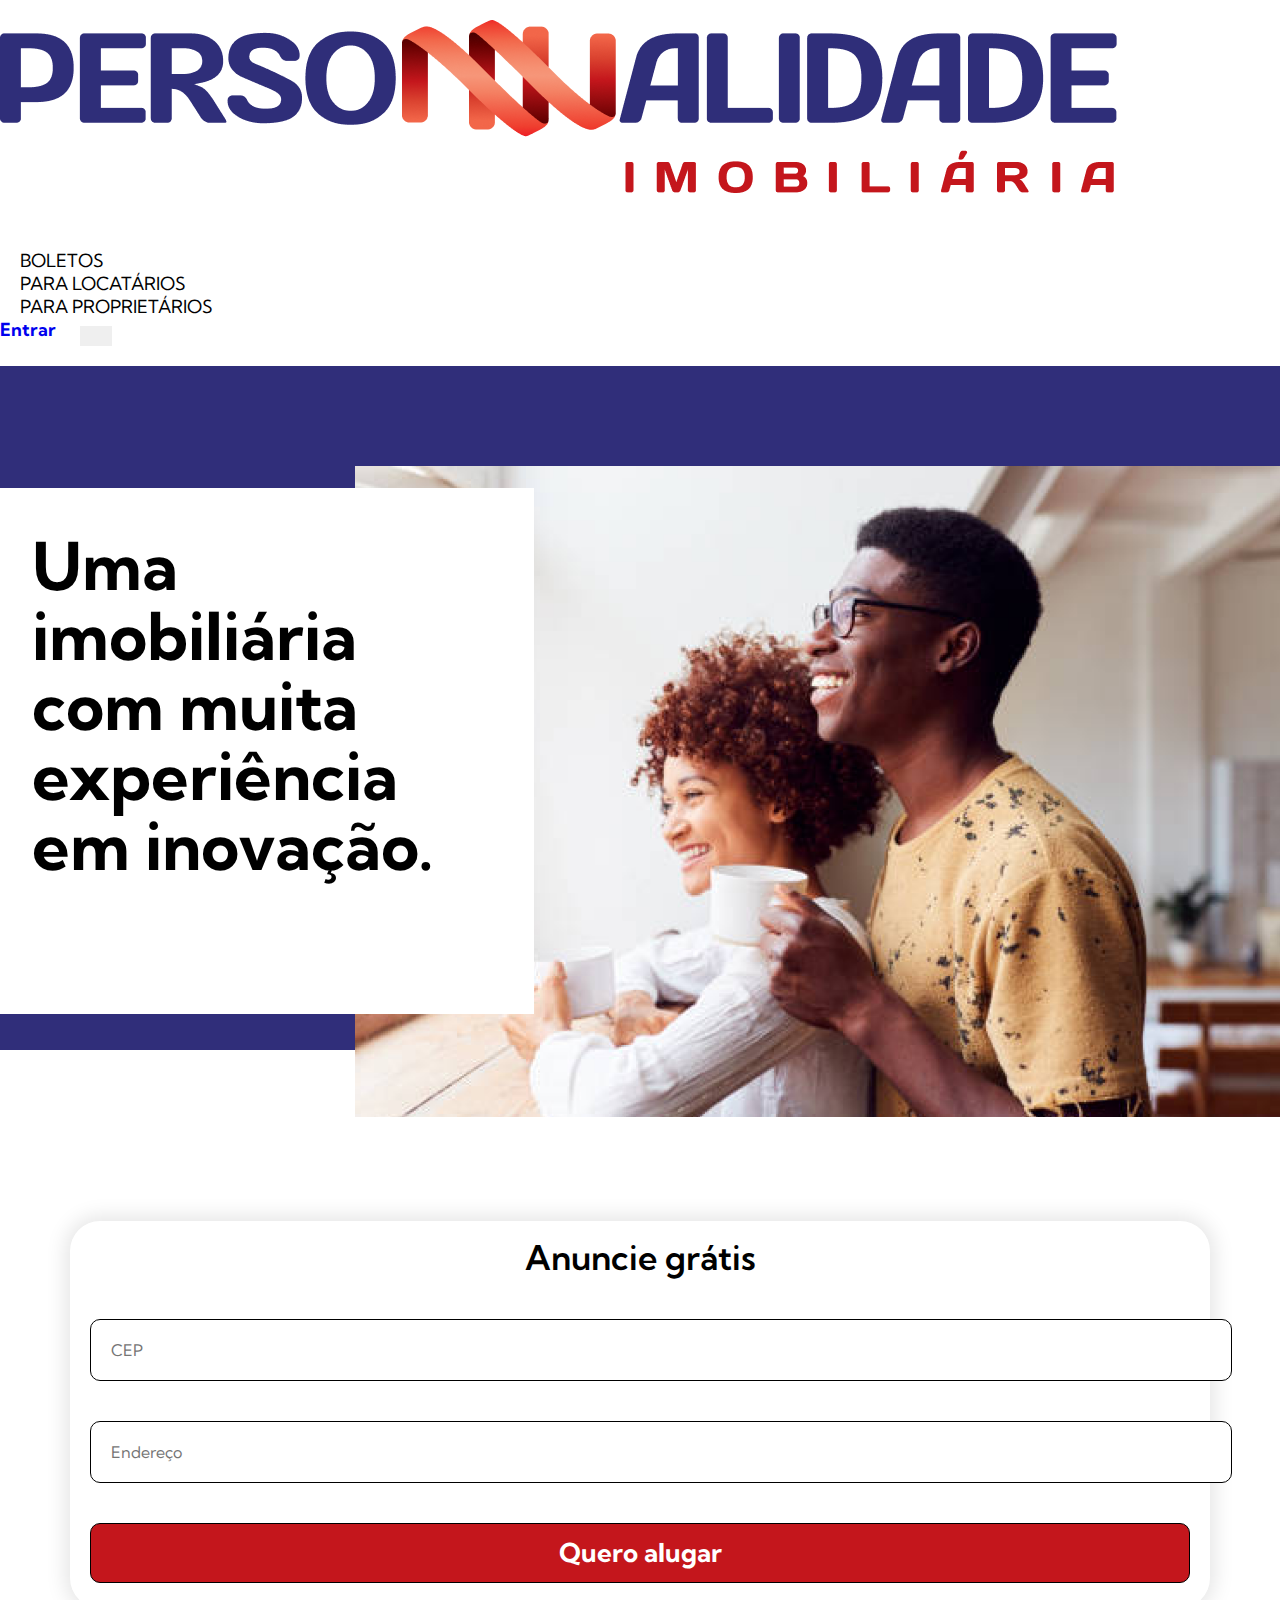
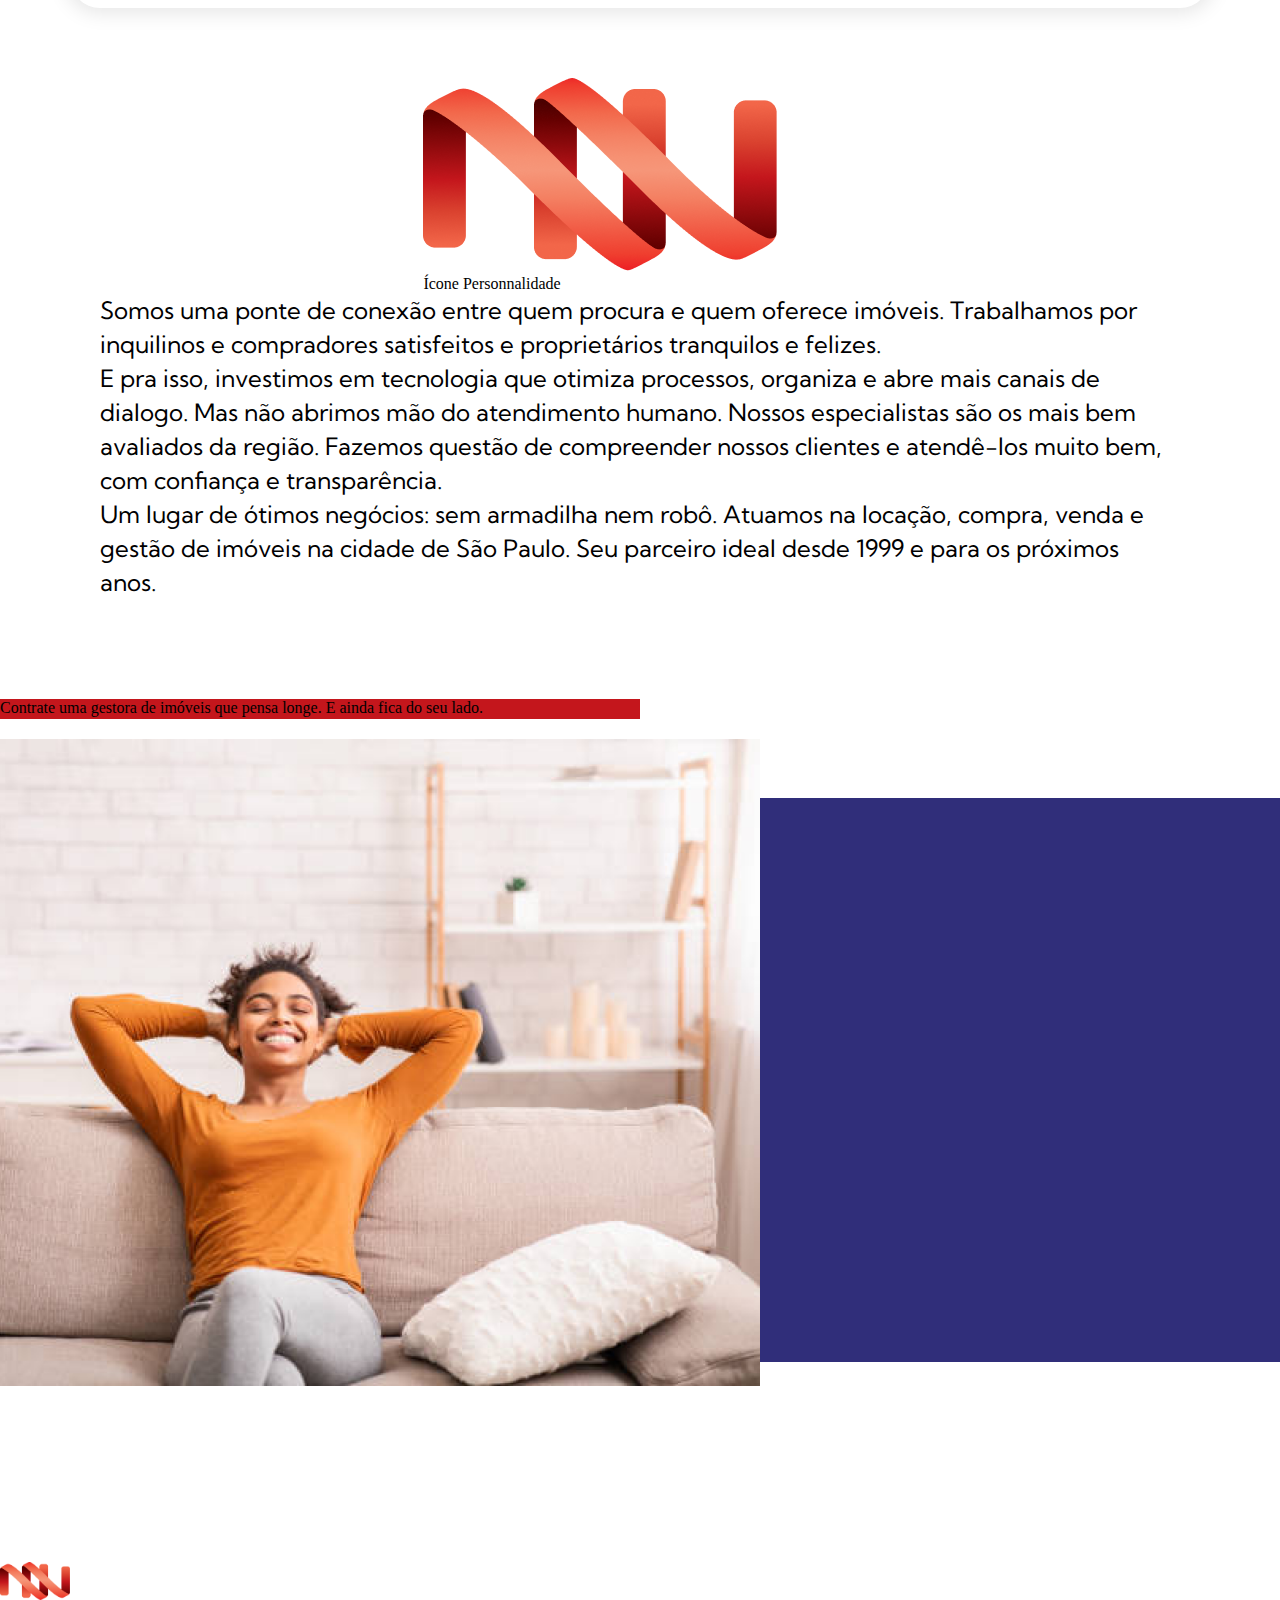
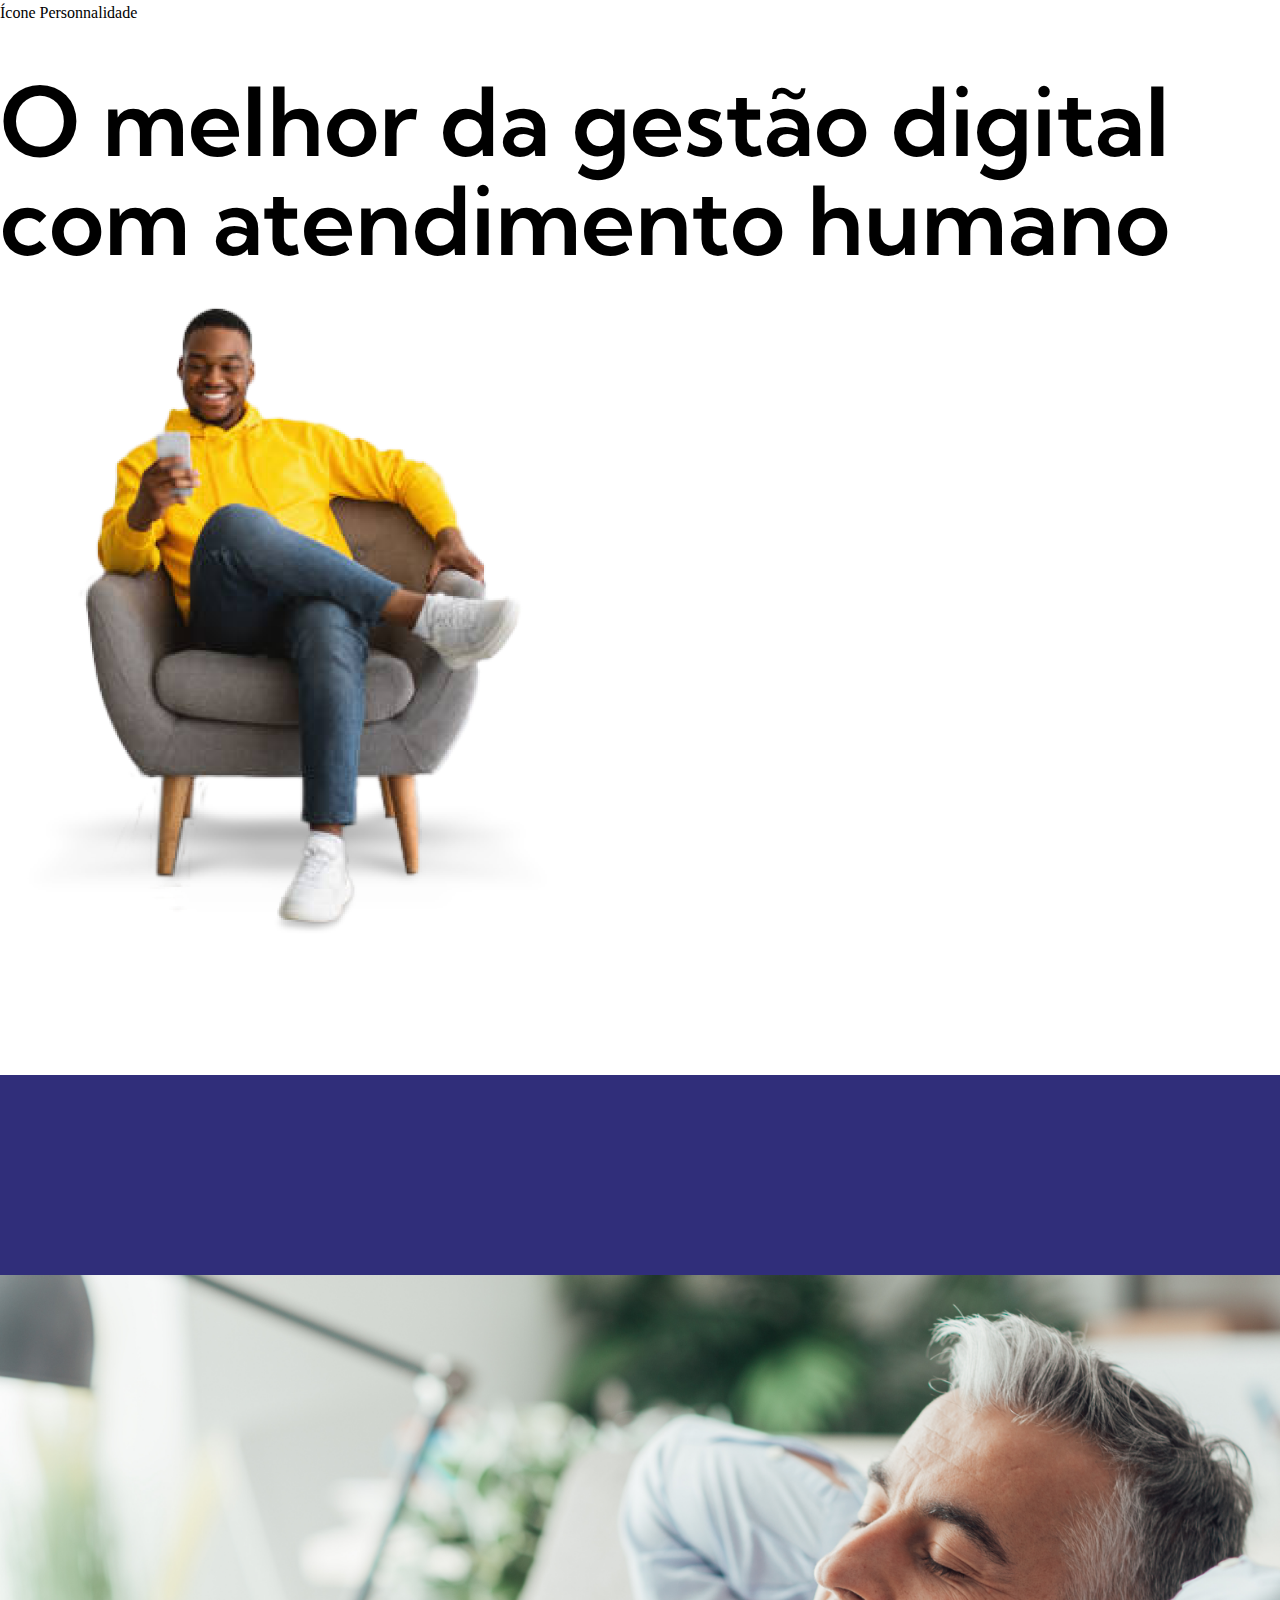
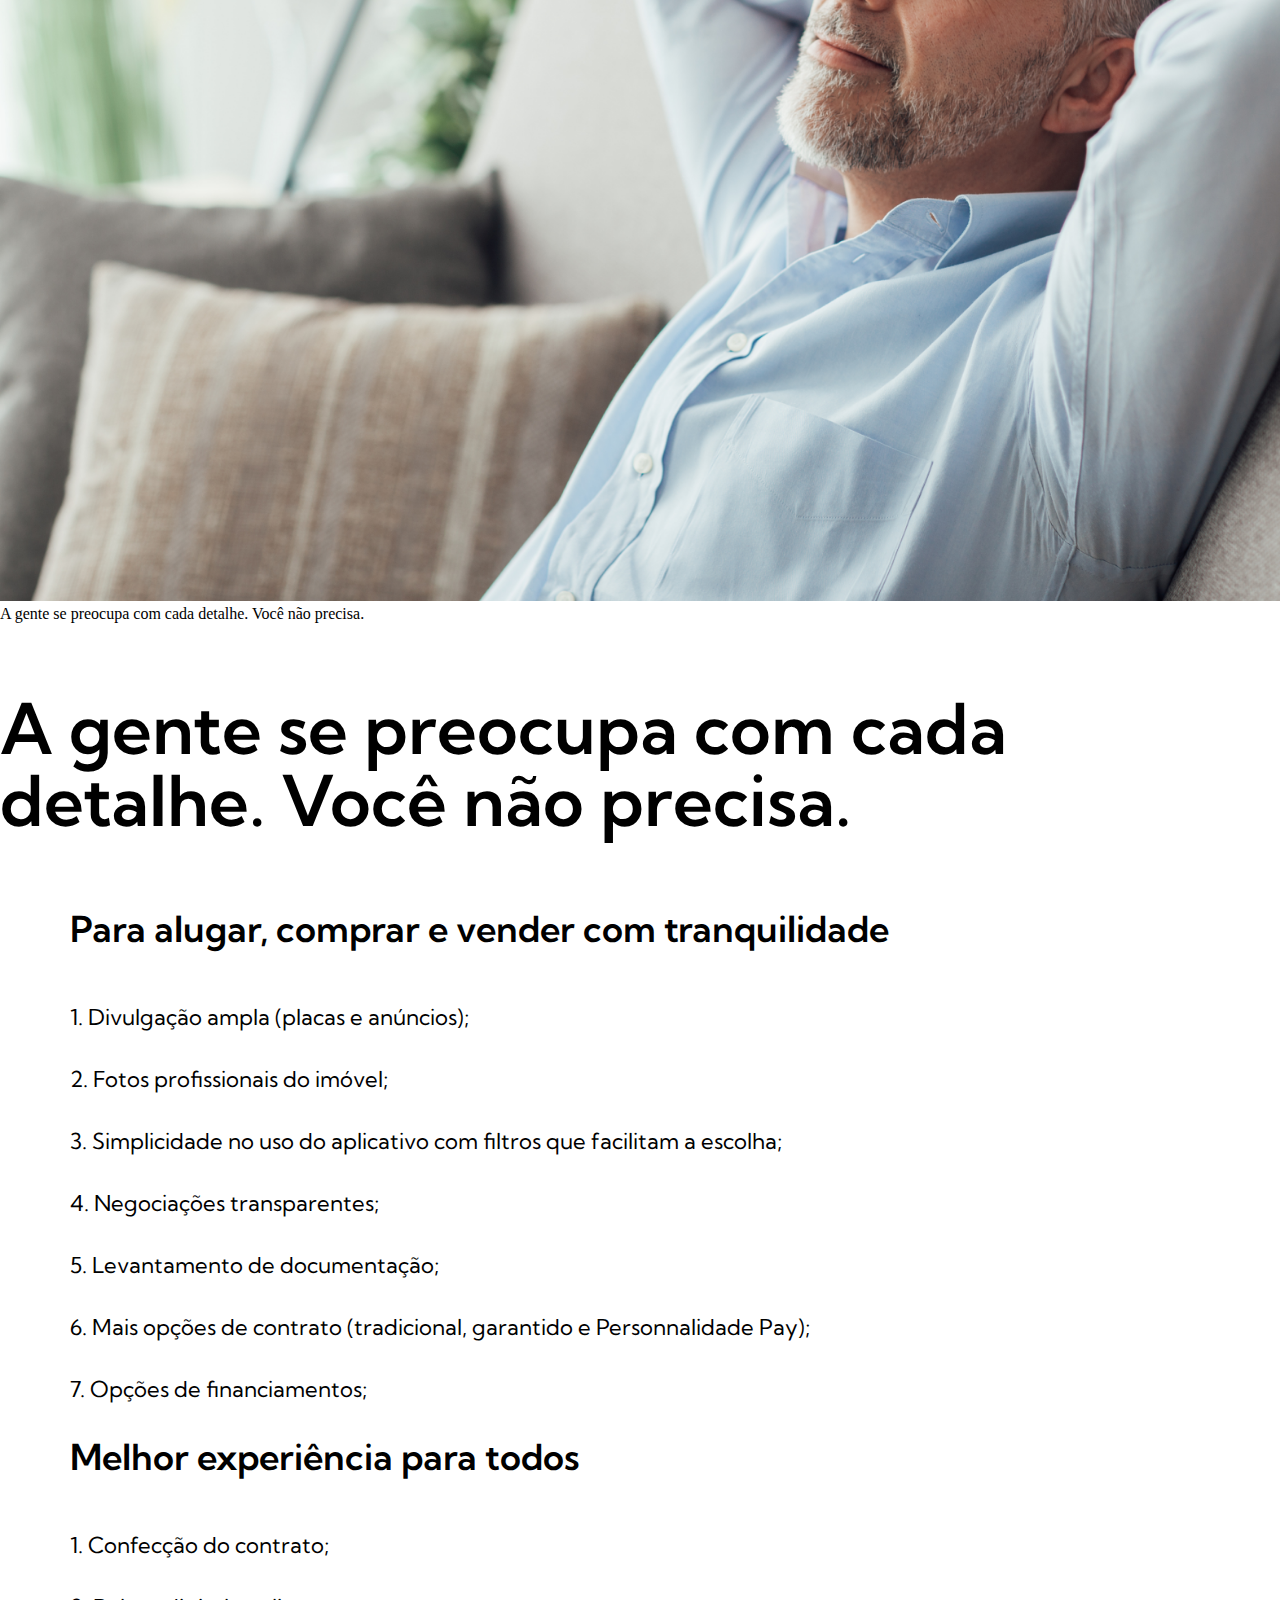
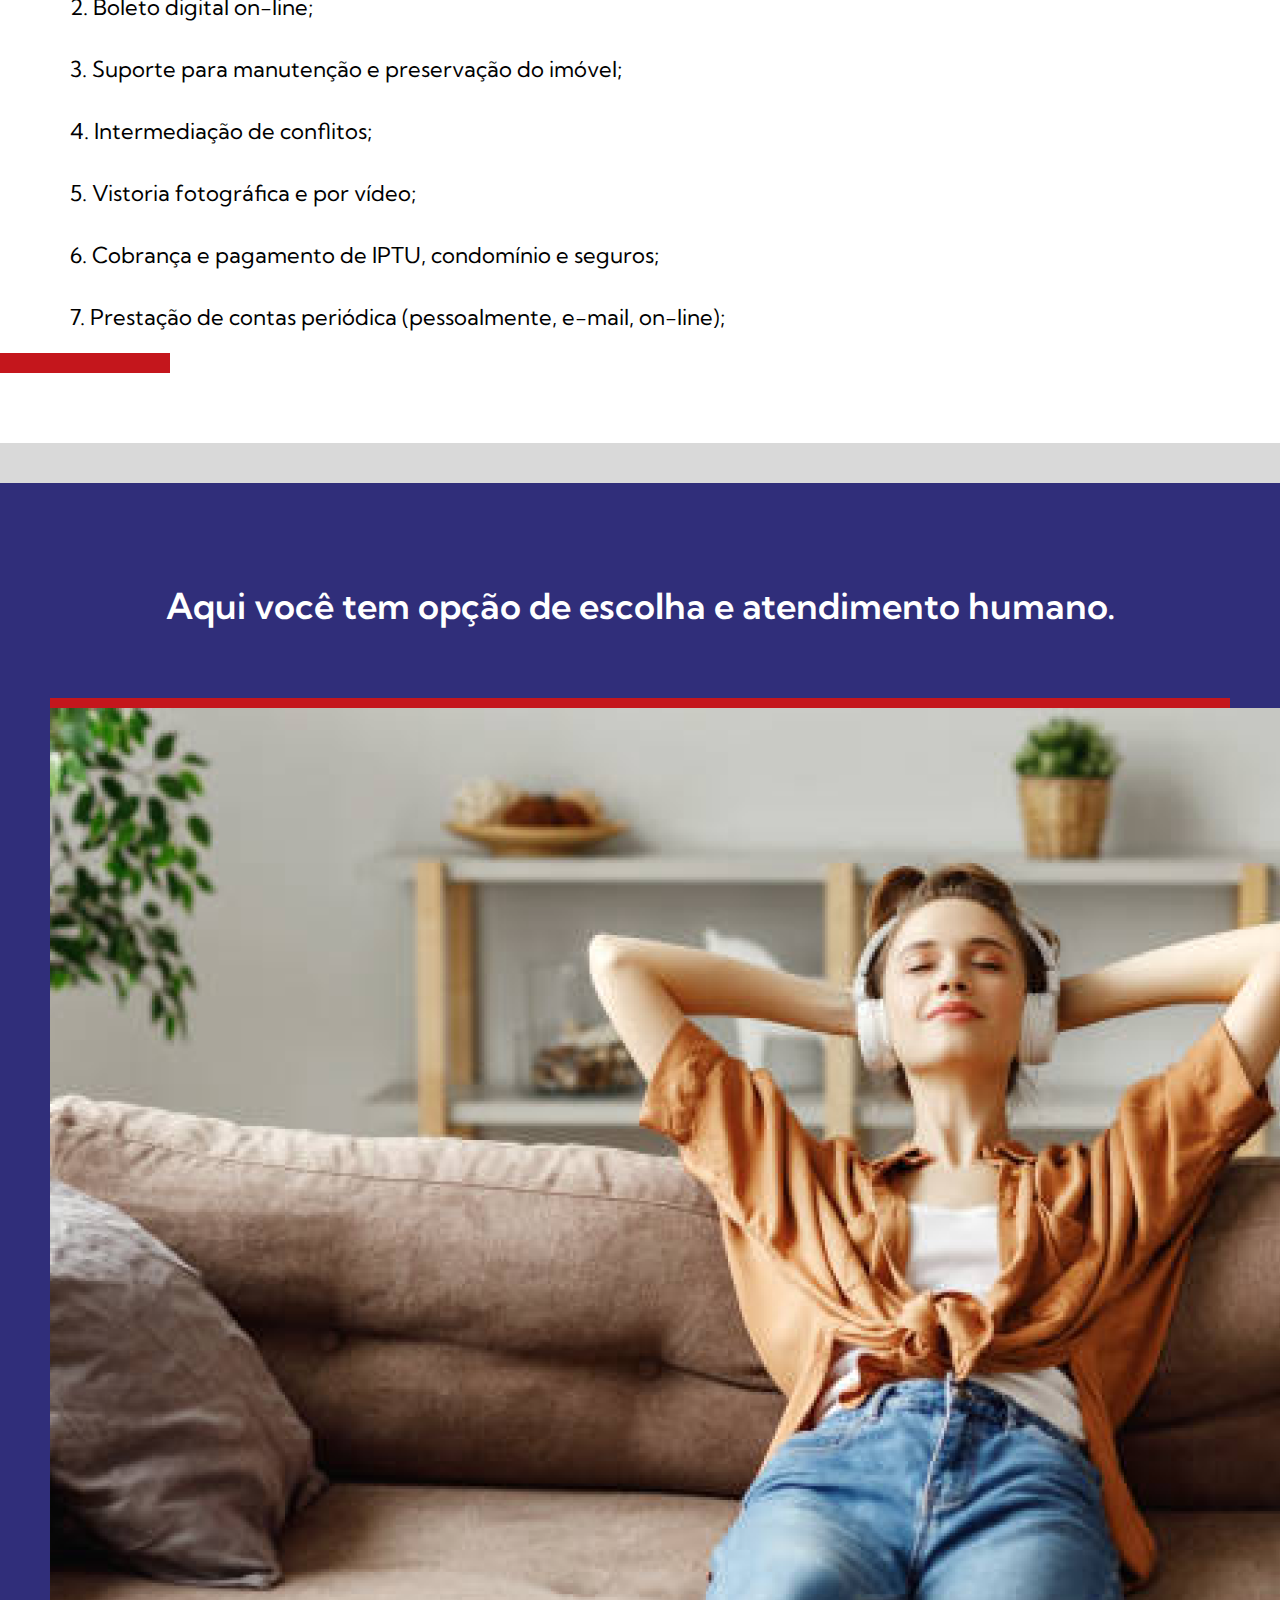
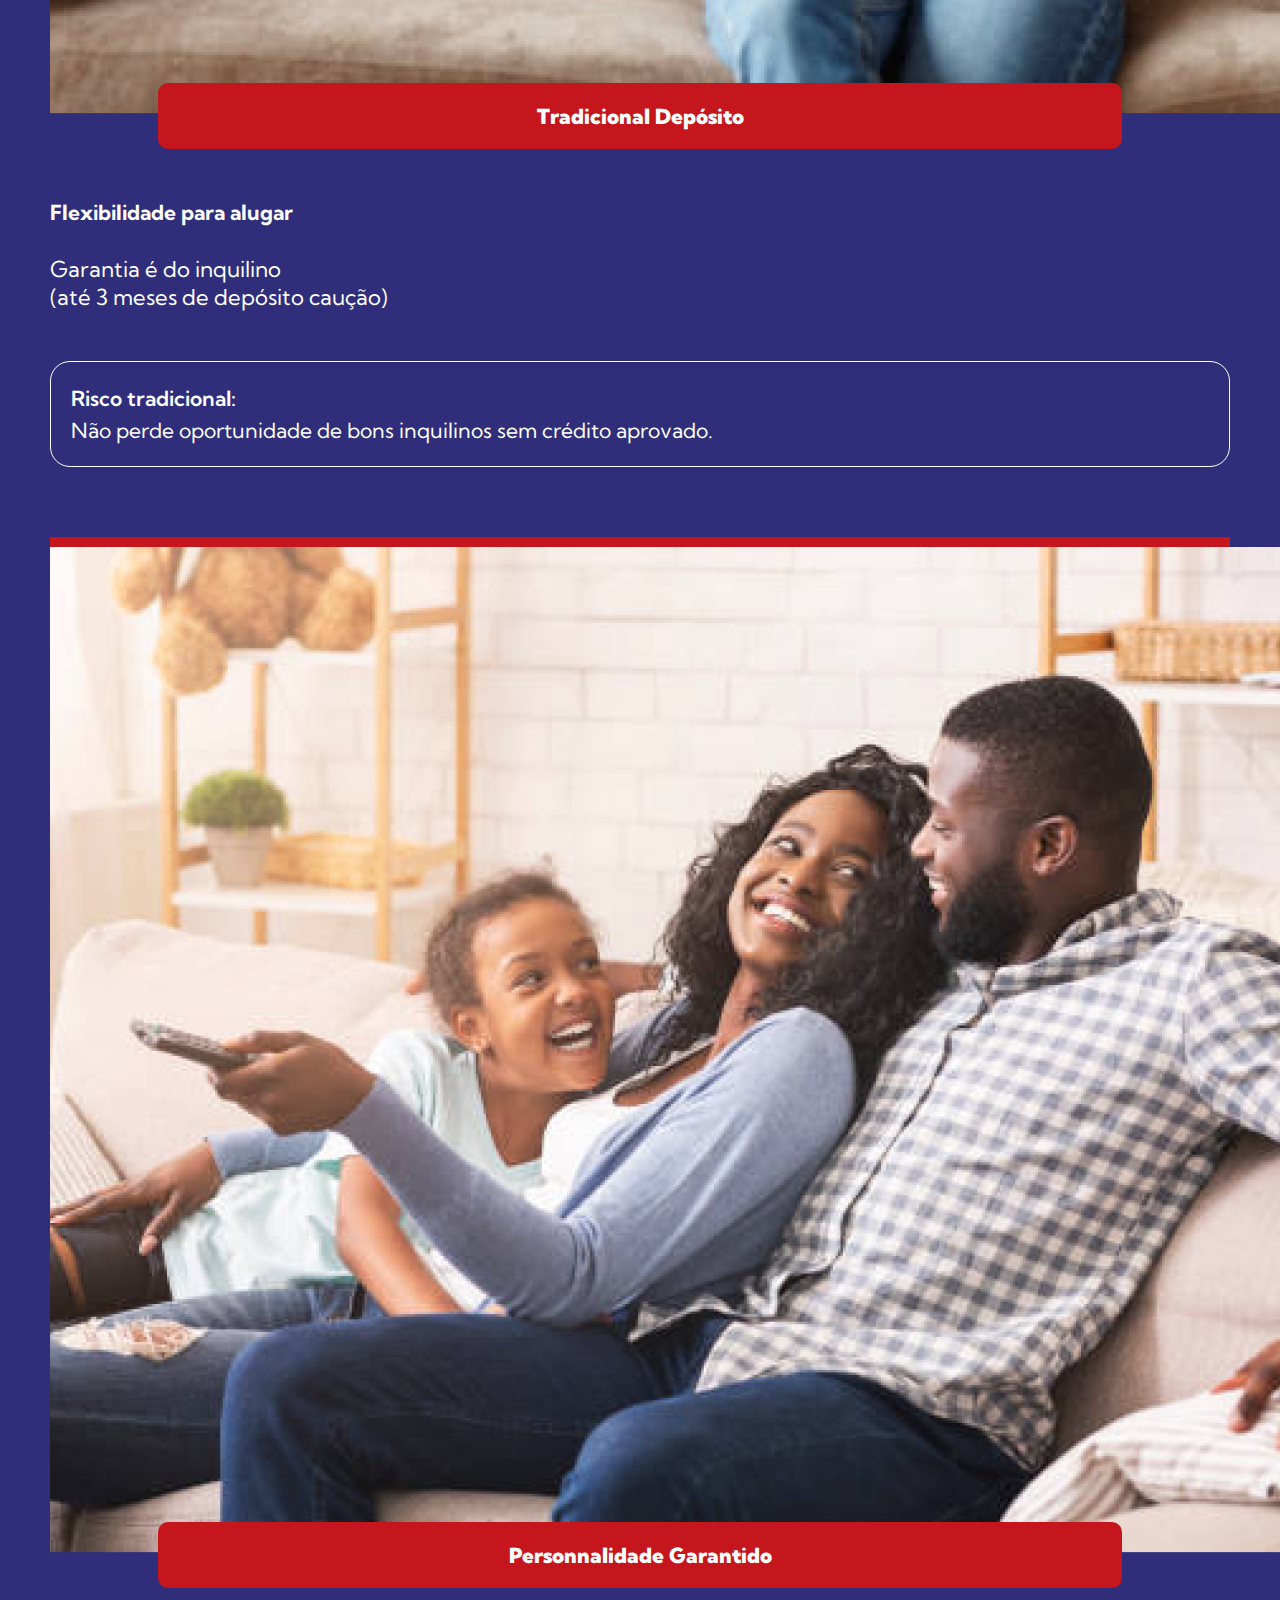
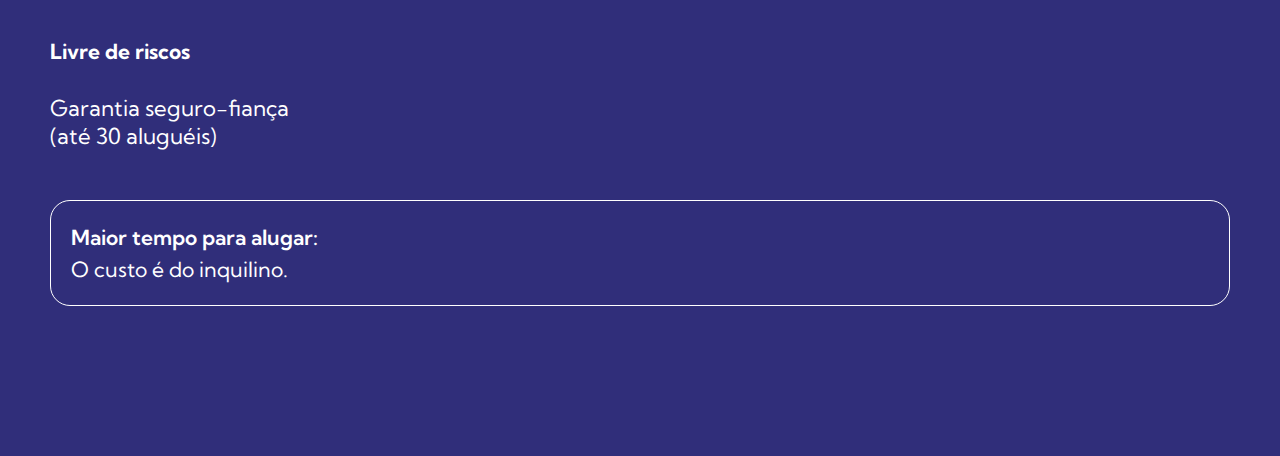
<file: index.html>
<!DOCTYPE html>
<html lang="pt-BR">
<head>
    <meta charset="UTF-8">
    <meta http-equiv="X-UA-Compatible" content="IE=edge">
    <meta name="viewport" content="width=device-width, initial-scale=1.0">
    <title>Home - Personnalidade Imobiliária</title>
    <link rel="preconnect" href="https://fonts.googleapis.com">
    <link rel="preconnect" href="https://fonts.gstatic.com" crossorigin>
    <link href="https://fonts.googleapis.com/css2?family=Kumbh+Sans:wght@300;400;600;700&display=swap" rel="stylesheet"> 
    <link href="https://cdn.jsdelivr.net/npm/bootstrap@5.2.1/dist/css/bootstrap.min.css" rel="stylesheet" integrity="sha384-iYQeCzEYFbKjA/T2uDLTpkwGzCiq6soy8tYaI1GyVh/UjpbCx/TYkiZhlZB6+fzT" crossorigin="anonymous">
    <link rel="stylesheet" href="https://cdn.jsdelivr.net/npm/@fancyapps/ui@4.0/dist/fancybox.css" />
    <link rel="stylesheet" href="https://cdnjs.cloudflare.com/ajax/libs/font-awesome/6.2.0/css/all.min.css" integrity="sha512-xh6O/CkQoPOWDdYTDqeRdPCVd1SpvCA9XXcUnZS2FmJNp1coAFzvtCN9BmamE+4aHK8yyUHUSCcJHgXloTyT2A==" crossorigin="anonymous" referrerpolicy="no-referrer" />
    <link rel="stylesheet" type="text/css" href="assets/css/estilos.min.css" media="screen" />
</head>
<body>
    <header class="site-header">
        <div class="container d-flex flex-row flex-wrap justify-content-between">
            <h1 class="site-logo"><a href="/"><img src="images/logo-personnalidade.png" alt="Personnalidade Imobiliária" class="img-fluid"></a></h1>
            <nav class="navbar d-flex flex-row flex-wrap">
                <a href="#" class="phone-button"><i class="fa-solid fa-phone"></i></a>
                <ul class="menu list-group list-group-horizontal">
                    <li class="list-group-item"><a href="#"><i class="fa-solid fa-barcode"></i>Boletos</a></li>
                    <li class="list-group-item"><a href="#"><i class="fa-solid fa-person"></i>Para Locatários</a></li>
                    <li class="list-group-item"><a href="#"><i class="fa-solid fa-building"></i>Para Proprietários</a></li>
                </ul>
                <div class="acesso">
                    <a href="#" class="login-button btn btn-outline-dark">Entrar</a>
                    <button class="menu-suspenso-button navbar-toggler btn" type="button">
                        <i class="fa-solid fa-bars"></i>
                    </button>
                    <div class="menu-suspenso" id="menu-suspenso">
                        <ul>
                            <li class=""><a href="#">Menu Item 1</a></li>
                            <li class=""><a href="#">Menu Item 2</a></li>
                            <li class=""><a href="#">Menu Item 3</a></li>
                            <li class=""><a href="#">Menu Item 4</a></li>
                            <li class=""><a href="#">Menu Item 5</a></li>
                        </ul>
                    </div>                      
                </div>
            </nav>
        </div>
    </header>

    <main class="site-main">
        <section class="banner-principal">
            <div class="container">
                <figure class="banner">
                    <img src="images/banner-principal.png" alt="banner Principal">
                    <figcaption>
                        Uma imobiliária com muita experiência em inovação.
                    </figcaption>
                </figure>
            </div>
        </section>

        <section class="anuncie-gratis">
            <div class="container d-flex flex-row flex-wrap justify-content-between">
                <div class="flex-item formulario-anuncio">
                    <form action="" method="post" class="form-anuncio">
                        <h2>Anuncie grátis</h2>
                        <input type="text" name="cep" id="cep" placeholder="CEP">
                        <input type="text" name="endereco" id="endereco" placeholder="Endereço">
                        <button type="submit">Quero alugar</button>
                    </form>
                    <figure class="icon">
                        <img src="images/icon-personnalidade.png" alt="Ícone Personnalidade" class="img-fluid">
                        <figcaption class="sr-only">Ícone Personnalidade</figcaption>
                    </figure>
                </div>
                <div class="flex-item descricao-anuncio">
                    <p>Somos uma ponte de conexão entre quem procura e quem oferece imóveis. Trabalhamos por inquilinos e compradores satisfeitos e proprietários tranquilos e felizes.</p>
                    <p>E pra isso, investimos em tecnologia que otimiza processos, organiza e abre mais canais de dialogo. Mas não abrimos mão do atendimento humano. Nossos especialistas são os mais bem avaliados da região. Fazemos questão de compreender nossos clientes e atendê-los muito bem, com confiança e transparência.</p>
                    <p>Um lugar de ótimos negócios: sem armadilha nem robô. Atuamos na locação, compra, venda e gestão de imóveis na cidade de São Paulo. Seu parceiro ideal desde 1999 e para os próximos anos.</p>
                </div>
            </div>
        </section>

        <section class="contrate-gestora">
            <div class="container d-flex flex-row flex-wrap justify-content-between">
                <figure class="banner-gestora">
                    <img src="images/img-gestora.png" alt="Banner Gestora">
                    <figcaption class="sr-only">Contrate uma gestora de imóveis que pensa longe. E ainda fica do seu lado.</figcaption>
                </figure>
                <div class="descricao-gestora">
                    <h2>Contrate uma gestora de imóveis que pensa longe.<br>E ainda fica do seu lado.</h2>
                    <p>Somos referência de mercado, principalmente na região de Vila Maria, Jardim Japão, Vila Guilherme, Parque Novo Mundo e Vila Medeiros.</p>
                </div>
            </div>
        </section>

        <section class="gestao-digital">
            <div class="container d-flex flex-row flex-wrap justify-content-between">
                <div class="descricao-digital">
                    <figure class="icon">
                        <img src="images/icon-personnalidade.png" alt="Ícone Personnalidade">
                        <figcaption class="sr-only">Ícone Personnalidade</figcaption>
                    </figure>
                    <h2>O melhor da gestão digital com atendimento humano</h2>
                </div>
                <figure class="banner-digital">
                    <img src="images/banner-gestao-digital.png" alt="Banner Gestão Digital" srcset="">
                </figure>
            </div>
        </section>

        <section class="sem-preocupacao">
            <div class="container d-flex flex-row flex-wrap justify-content-between">
                <figure class="banner-preocupacao">
                    <img src="images/banner-sem-preocupacao.png" alt="Sem preocupação">
                    <figcaption class="sr-only">A gente se preocupa com cada detalhe. Você não precisa.</figcaption>
                </figure>
                <h2>A gente se preocupa com cada detalhe. Você não precisa.</h2>
                <div class="descricao-sem-preocupacao d-flex flex-row flex-wrap justify-content-between">
                    <div class="passos-compra flex-item">
                        <h3>Para alugar, comprar e vender com tranquilidade</h3>
                        <ol class="lista-numerica">
                            <li>Divulgação ampla (placas e anúncios);</li>
                            <li>Fotos profissionais do imóvel;</li>
                            <li>Simplicidade no uso do aplicativo com filtros que facilitam a escolha;</li>
                            <li>Negociações transparentes;</li>
                            <li>Levantamento de documentação;</li>
                            <li>Mais opções de contrato (tradicional, garantido e Personnalidade Pay);</li>
                            <li>Opções de financiamentos;</li>
                        </ol>
                    </div>
                    <div class="experiencia flex-item">
                        <h3>Melhor experiência para todos</h3>
                        <ol class="lista-numerica">
                            <li>Confecção do contrato;</li>
                            <li>Boleto digital on-line;</li>
                            <li>Suporte para manutenção e preservação do imóvel;</li>
                            <li>Intermediação de conflitos;</li>
                            <li>Vistoria fotográfica e por vídeo;</li>
                            <li>Cobrança e pagamento de IPTU, condomínio e seguros;</li>
                            <li>Prestação de contas periódica (pessoalmente, e-mail, on-line);</li>
                        </ol>
                    </div>
                </div>
            </div>
        </section>

        <section class="opcao-atendimento">
            <div class="container d-flex flex-row flex-wrap justify-content-center">
                <h2>Aqui você tem opção de escolha e atendimento humano.</h2>
                <div class="flex-item opcao-tradicional">
                    <figure class="img-opcao">
                        <img src="images/opcao-tradicional-deposito.png" alt="Tradicional Depósito" class="img-fluid">
                        <figcaption>Tradicional Depósito</figcaption>
                    </figure>
                    <h3>Flexibilidade para alugar</h3>
                    <p>Garantia é do inquilino<br>(até 3 meses de depósito caução)</p>
                    <div class="observacao">
                        <h4>Risco tradicional:</h4>
                        <p>Não perde oportunidade de bons inquilinos sem crédito aprovado.</p>
                    </div>
                </div>
                <div class="flex-item opcao-personnalidade">
                    <figure class="img-opcao">
                        <img src="images/opcao-personnalidade-garantido.png" alt="Personnalidade Garantido" class="img-fluid">
                        <figcaption>Personnalidade Garantido</figcaption>
                    </figure>
                    <h3>Livre de riscos</h3>
                    <p>Garantia seguro-fiança<br>(até  30 aluguéis)</p>
                    <div class="observacao">
                        <h4>Maior tempo para alugar:</h4>
                        <p>O custo é do inquilino.</p>
                    </div>
                </div>
            </div>
        </section>
    </main>

    <script src="assets/js/jquery-3.6.1.min.js"></script>
    <script src="https://cdn.jsdelivr.net/npm/bootstrap@5.2.1/dist/js/bootstrap.bundle.min.js" integrity="sha384-u1OknCvxWvY5kfmNBILK2hRnQC3Pr17a+RTT6rIHI7NnikvbZlHgTPOOmMi466C8" crossorigin="anonymous"></script>
    <script src="https://cdn.jsdelivr.net/npm/@fancyapps/ui@4.0/dist/fancybox.umd.js"></script>
    <script src="assets/js/endereco-pelo-cep.js"></script>
    <script src="assets/js/custom.js"></script>
</body>
</html>
</file>
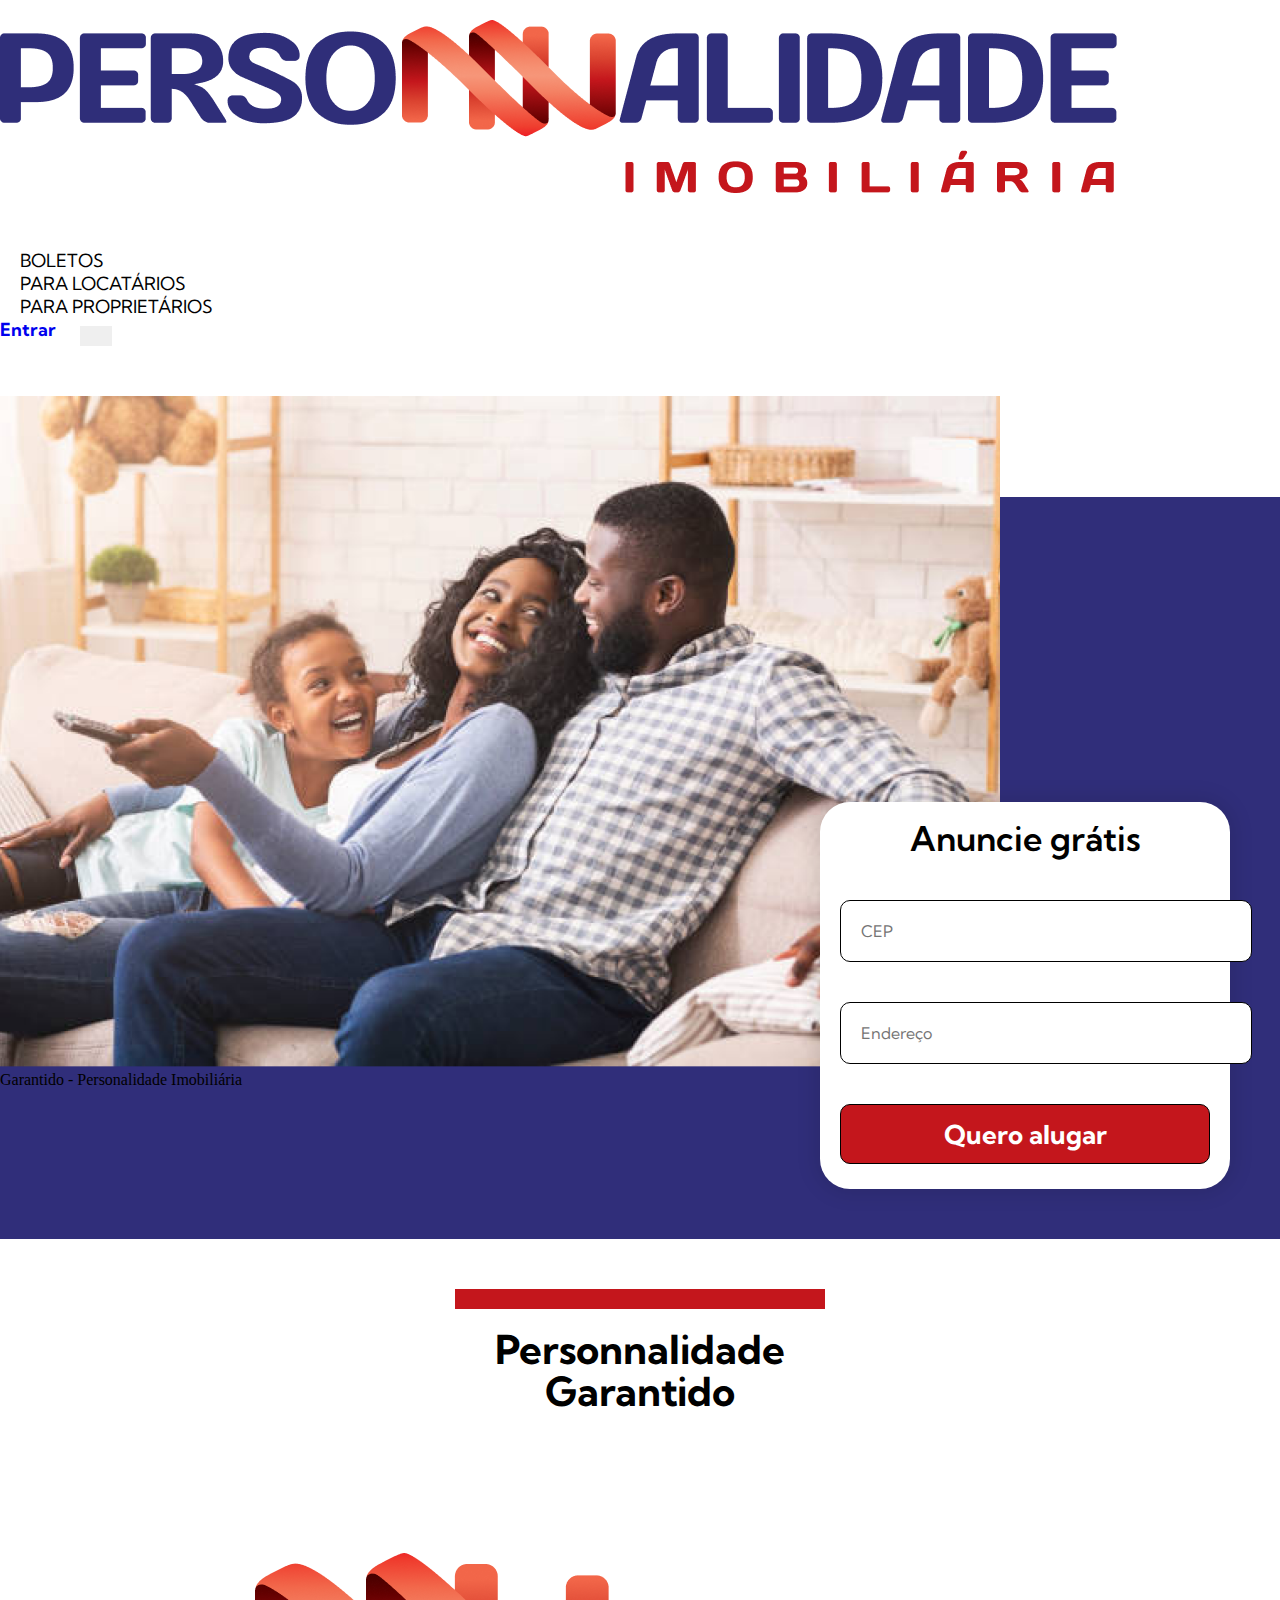
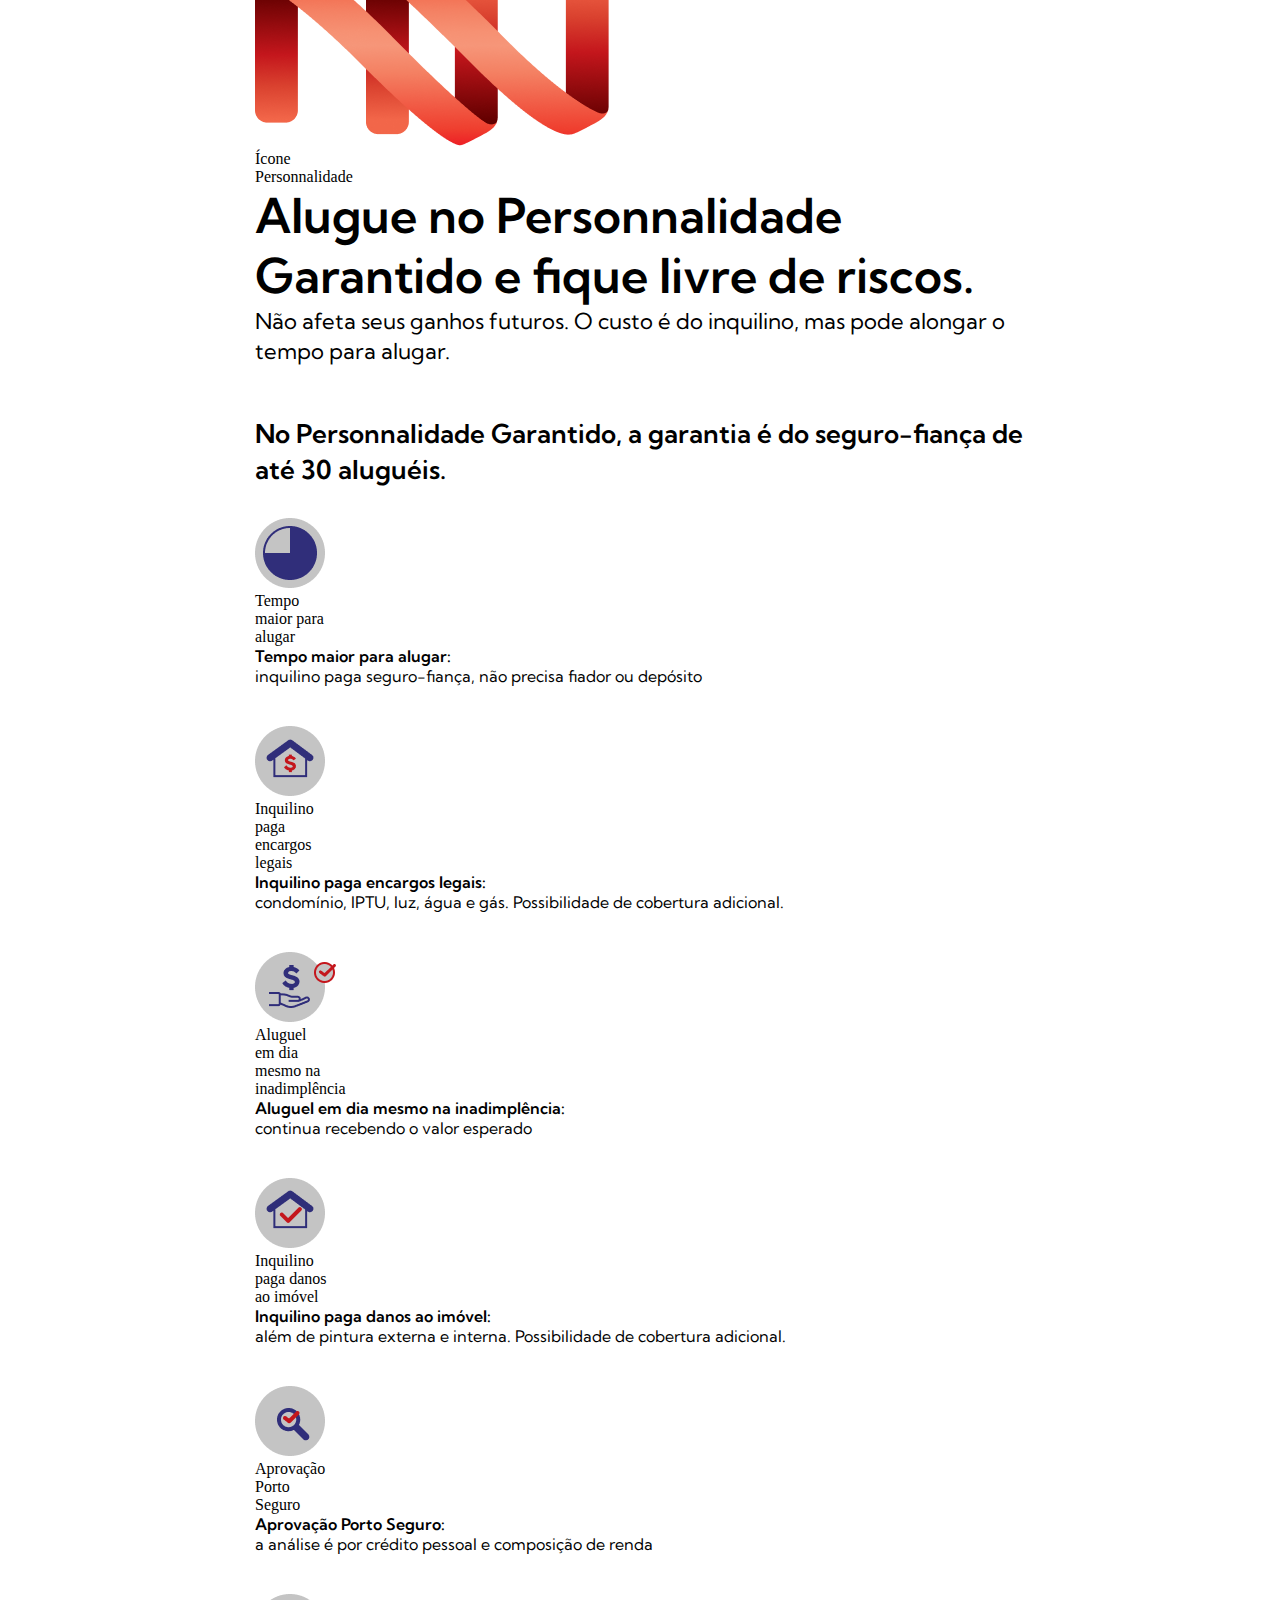
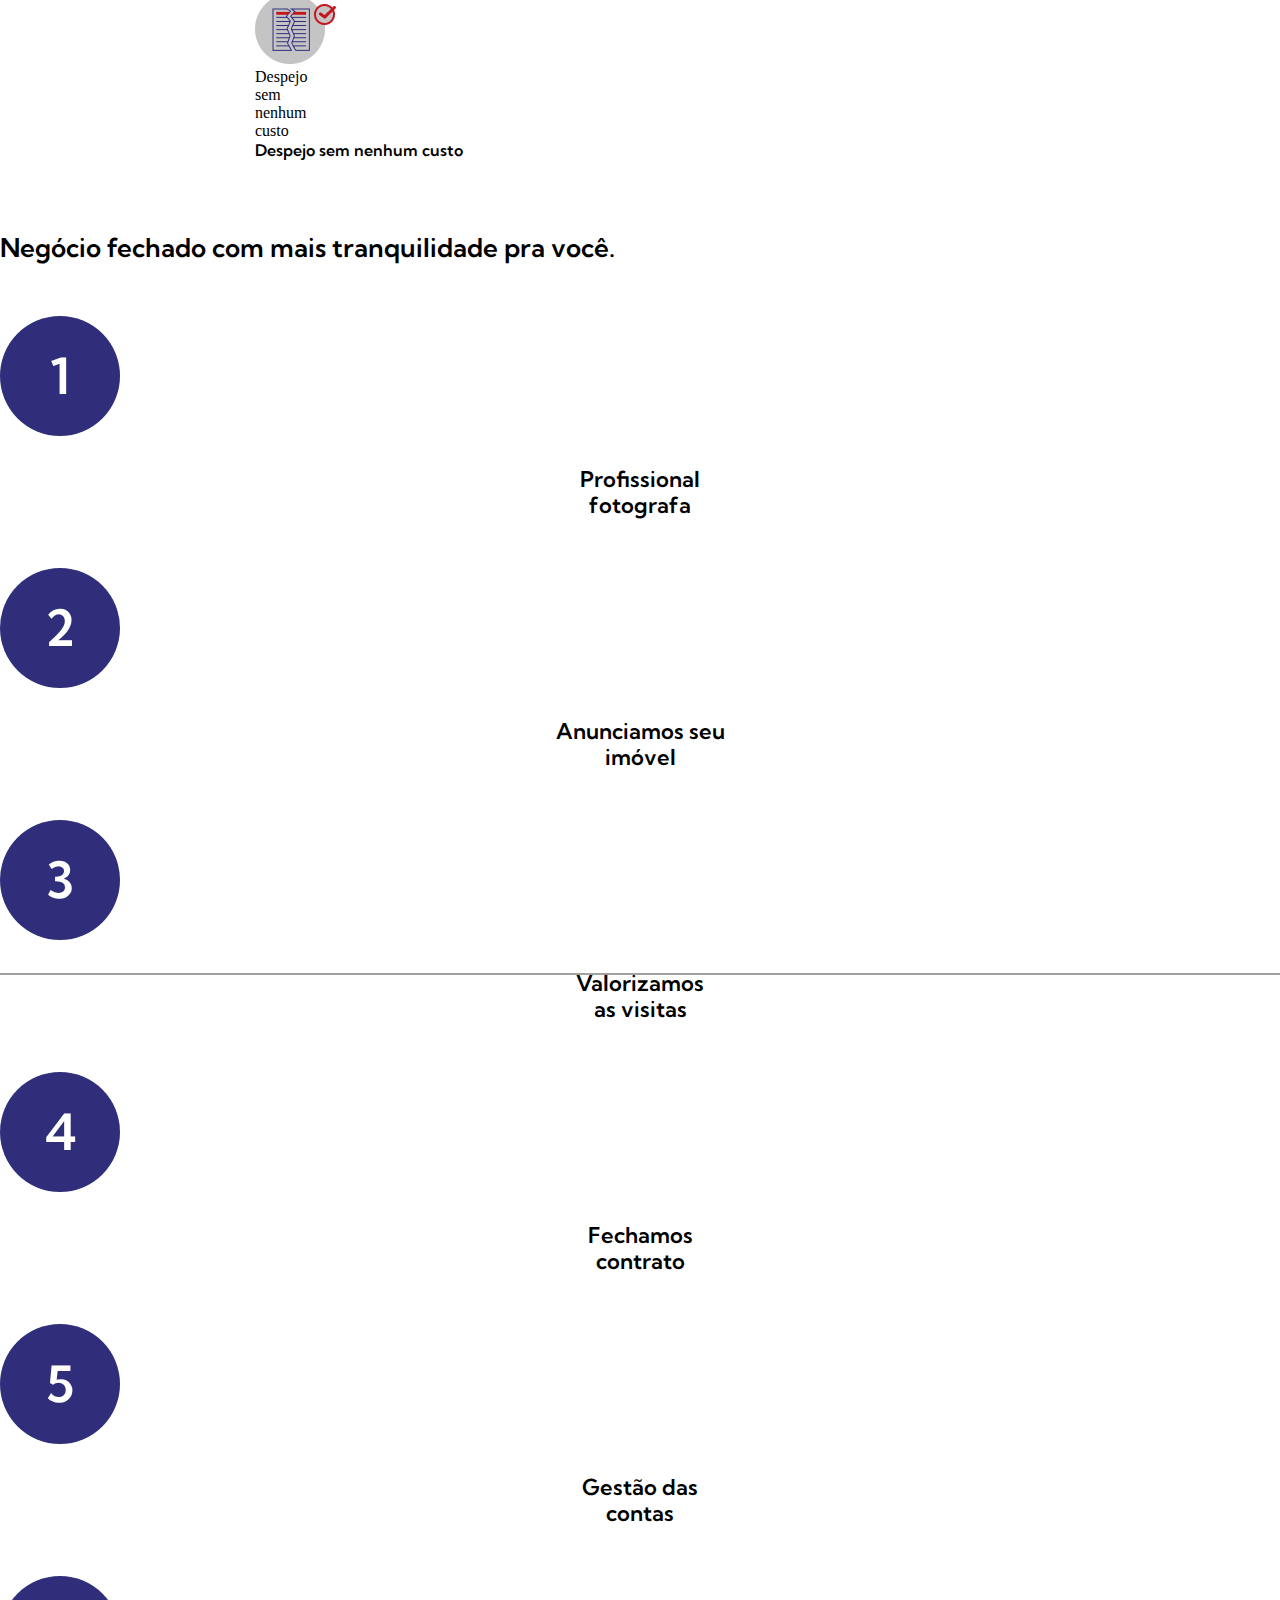
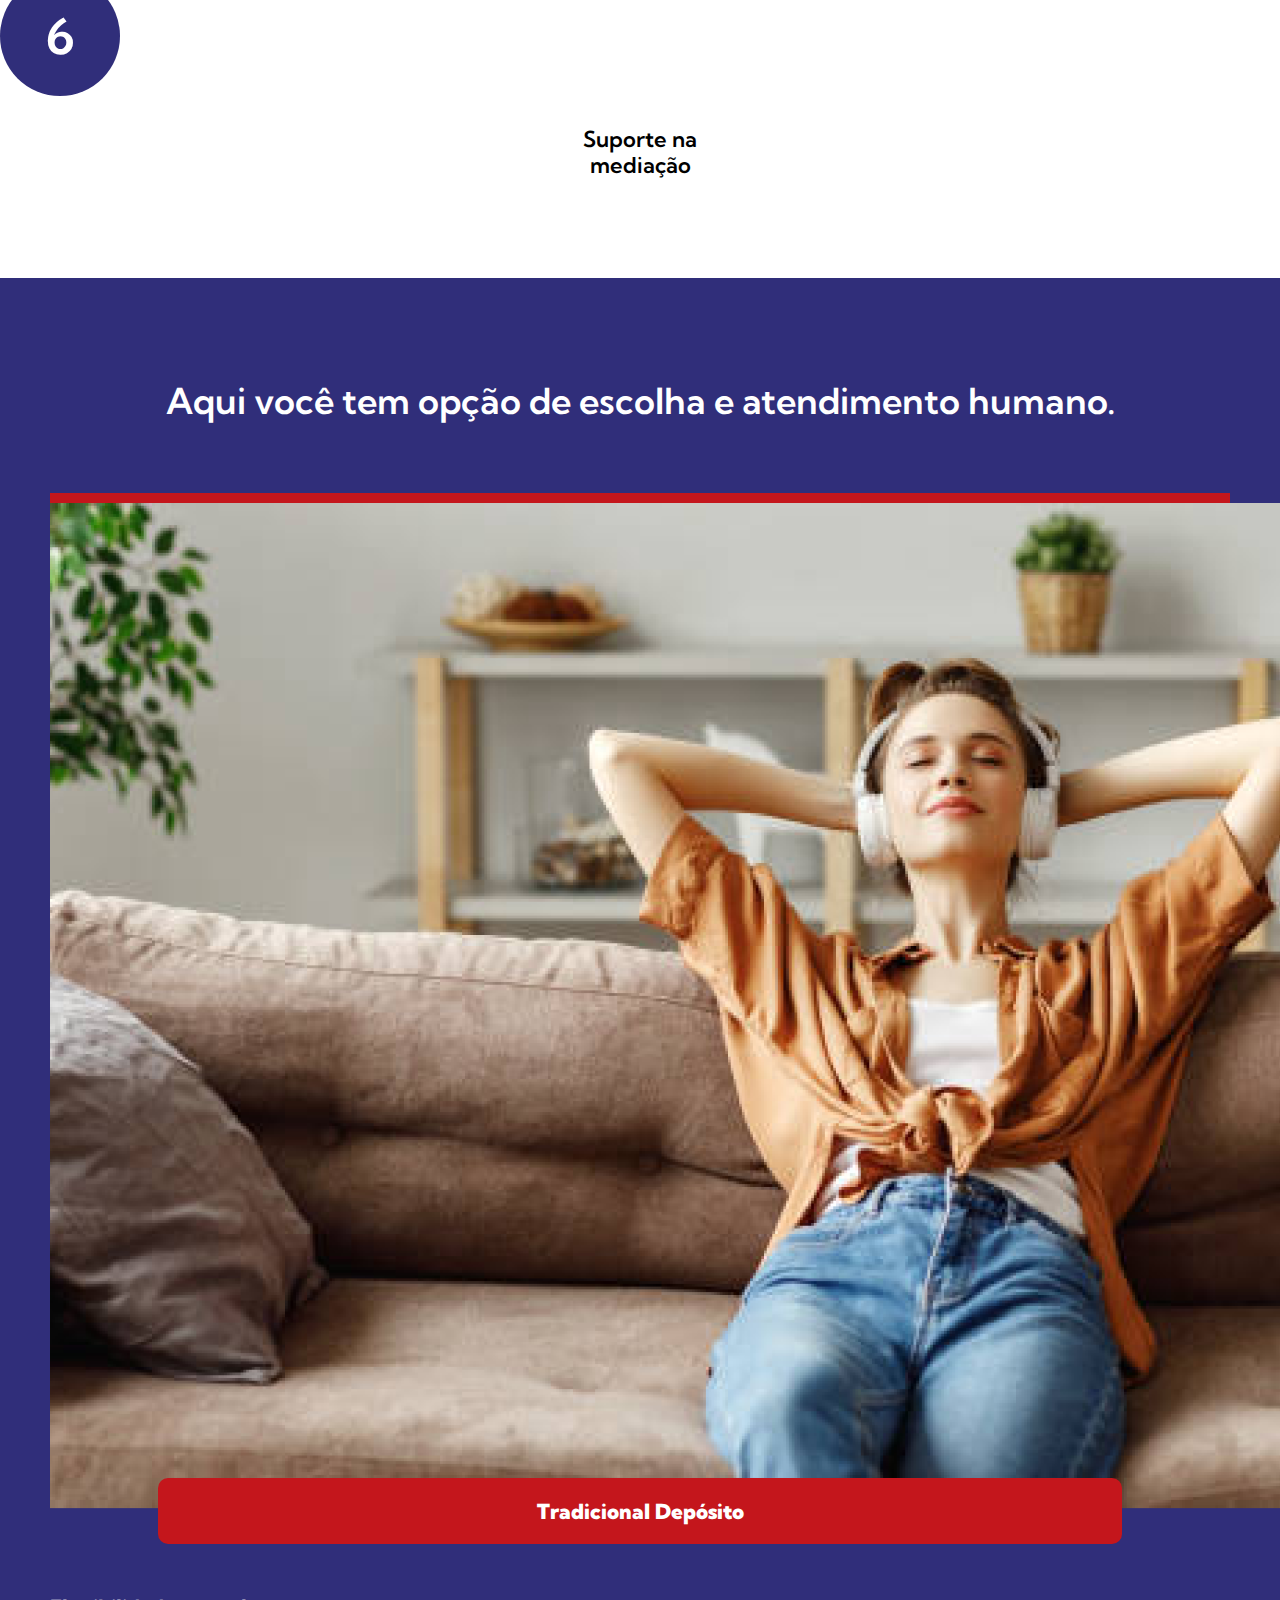
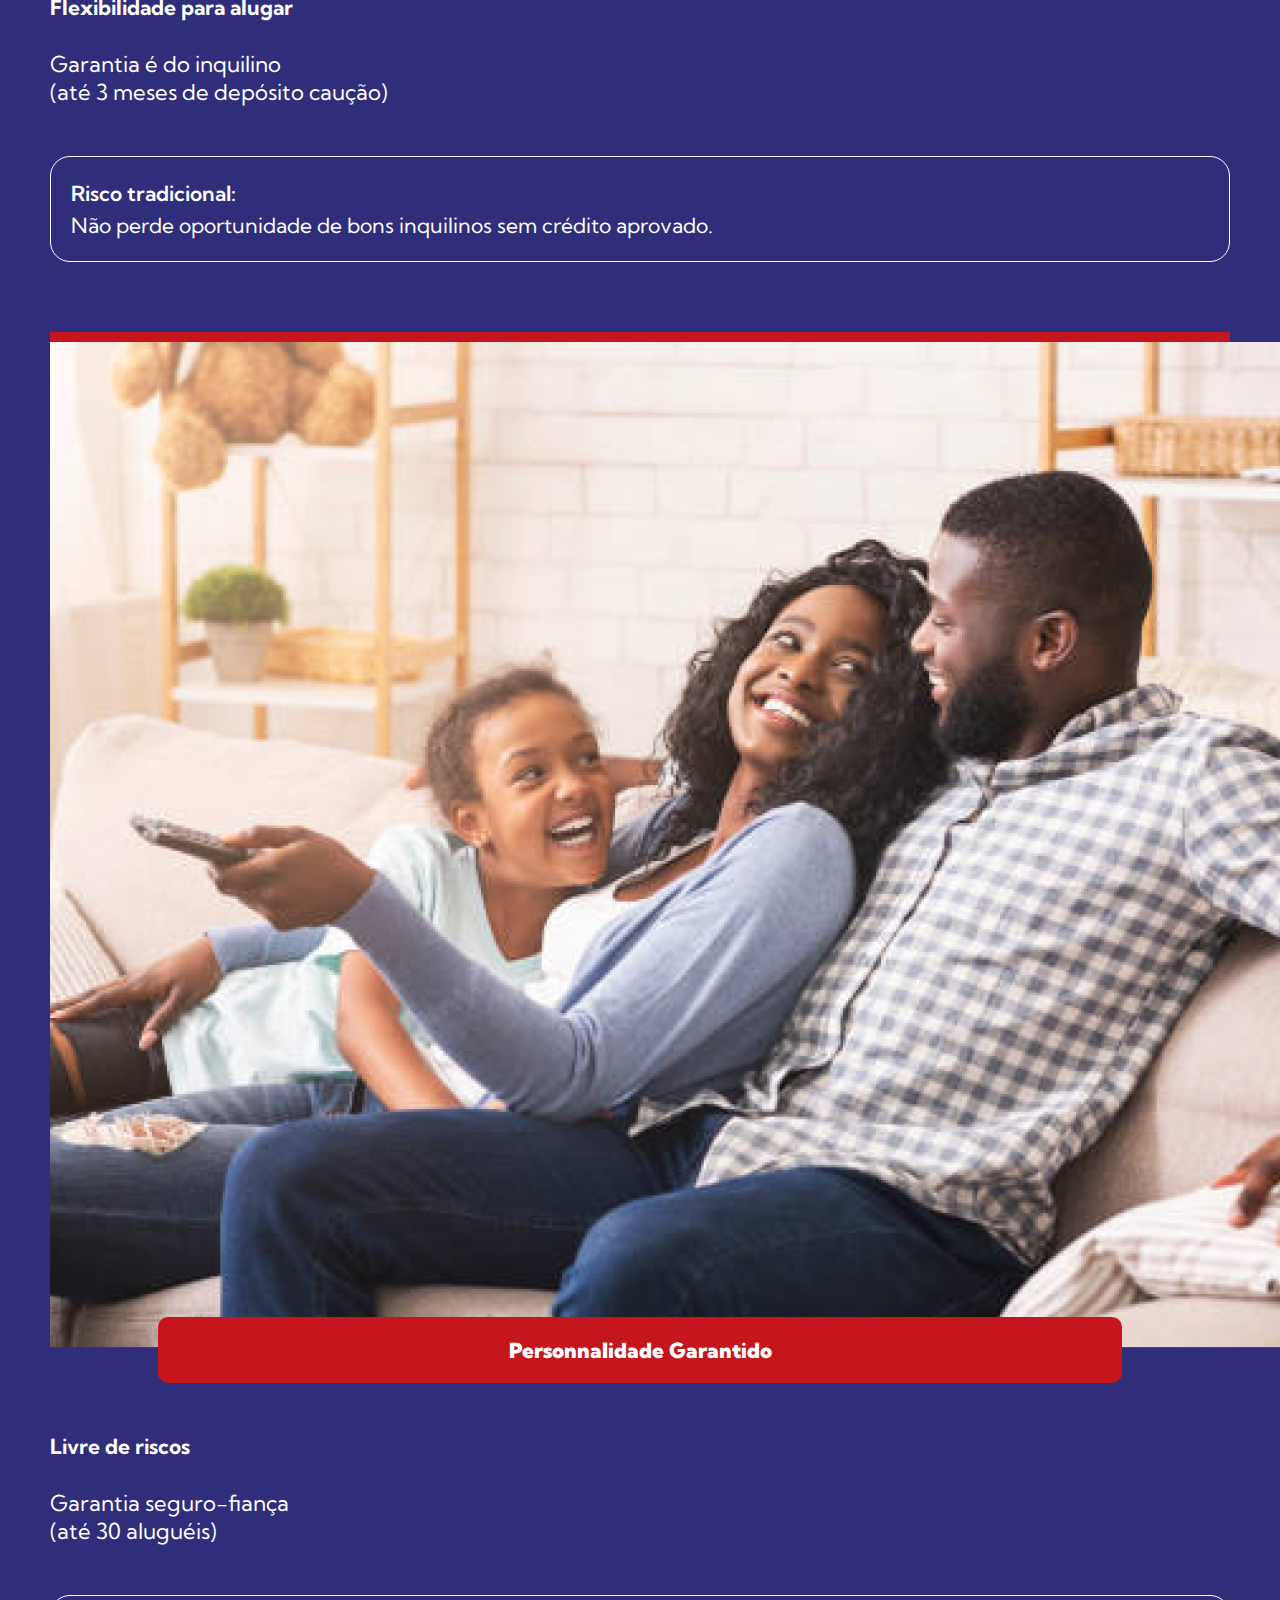
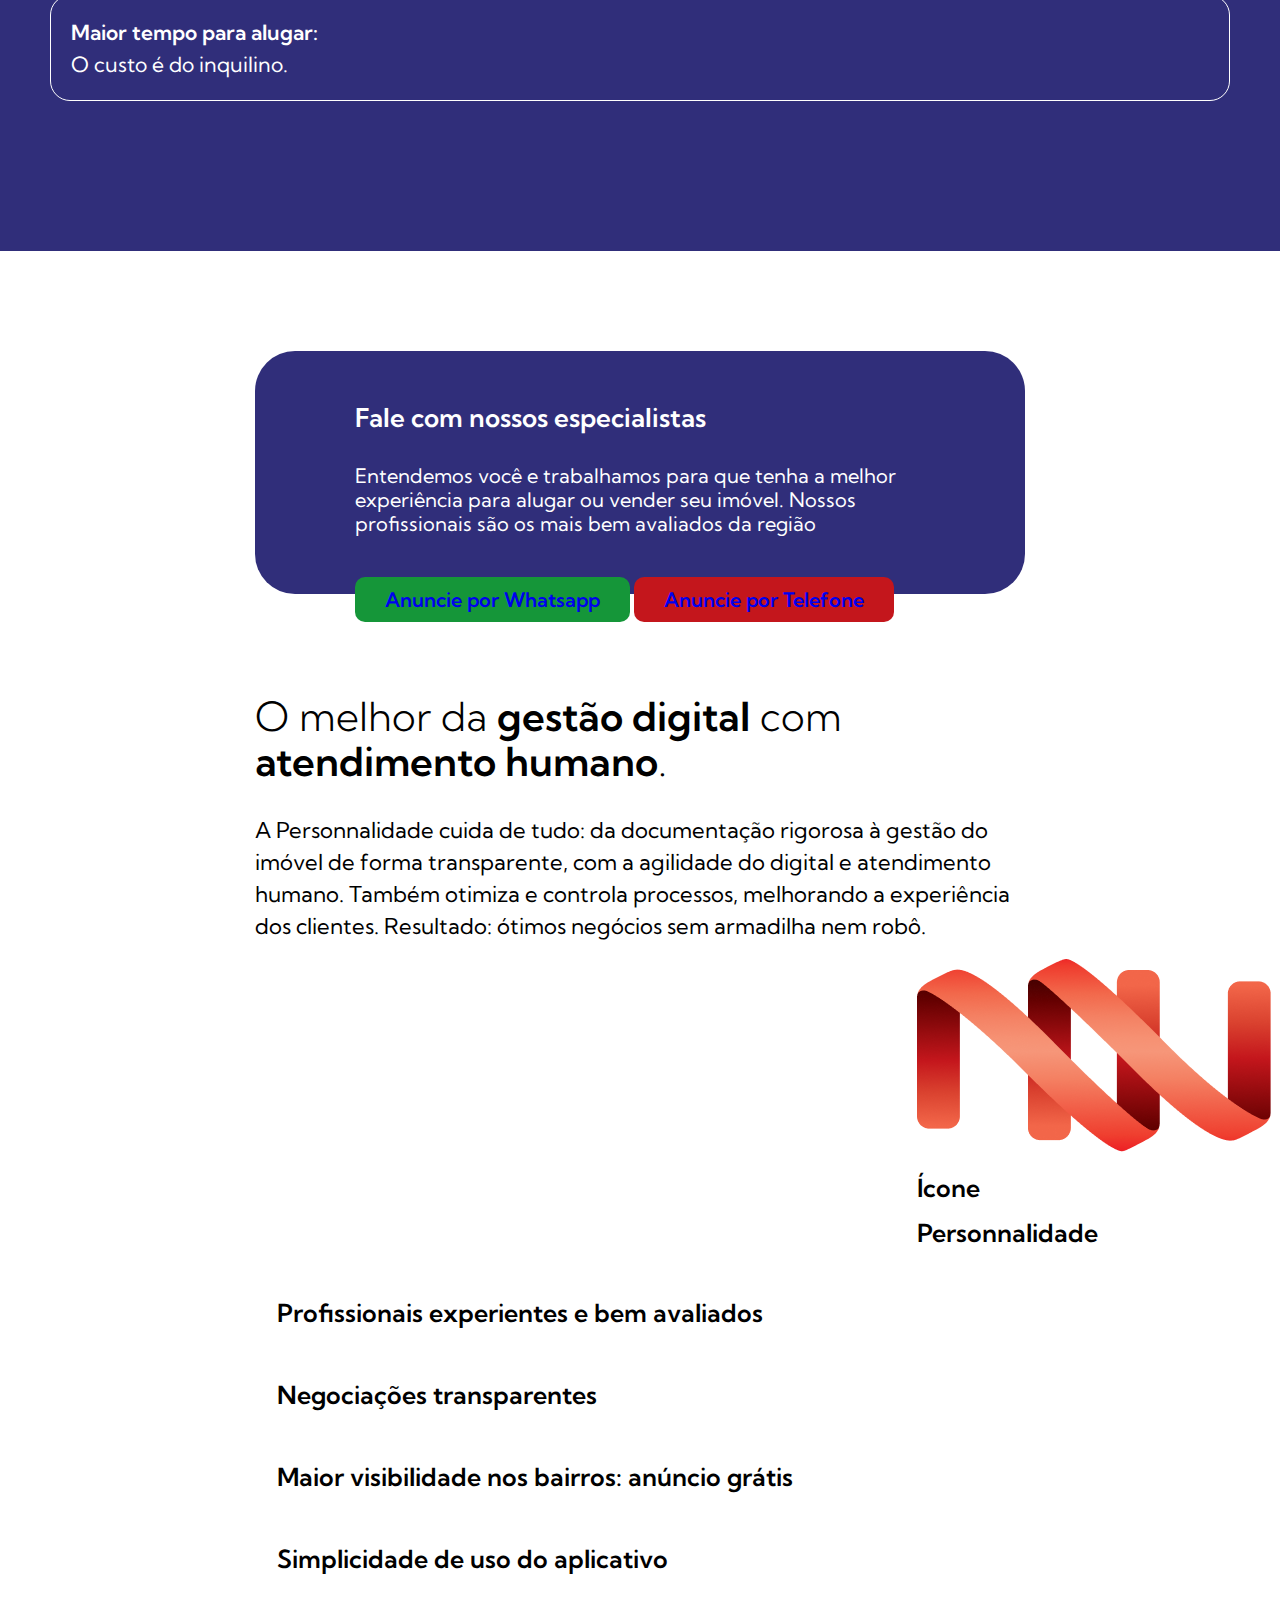
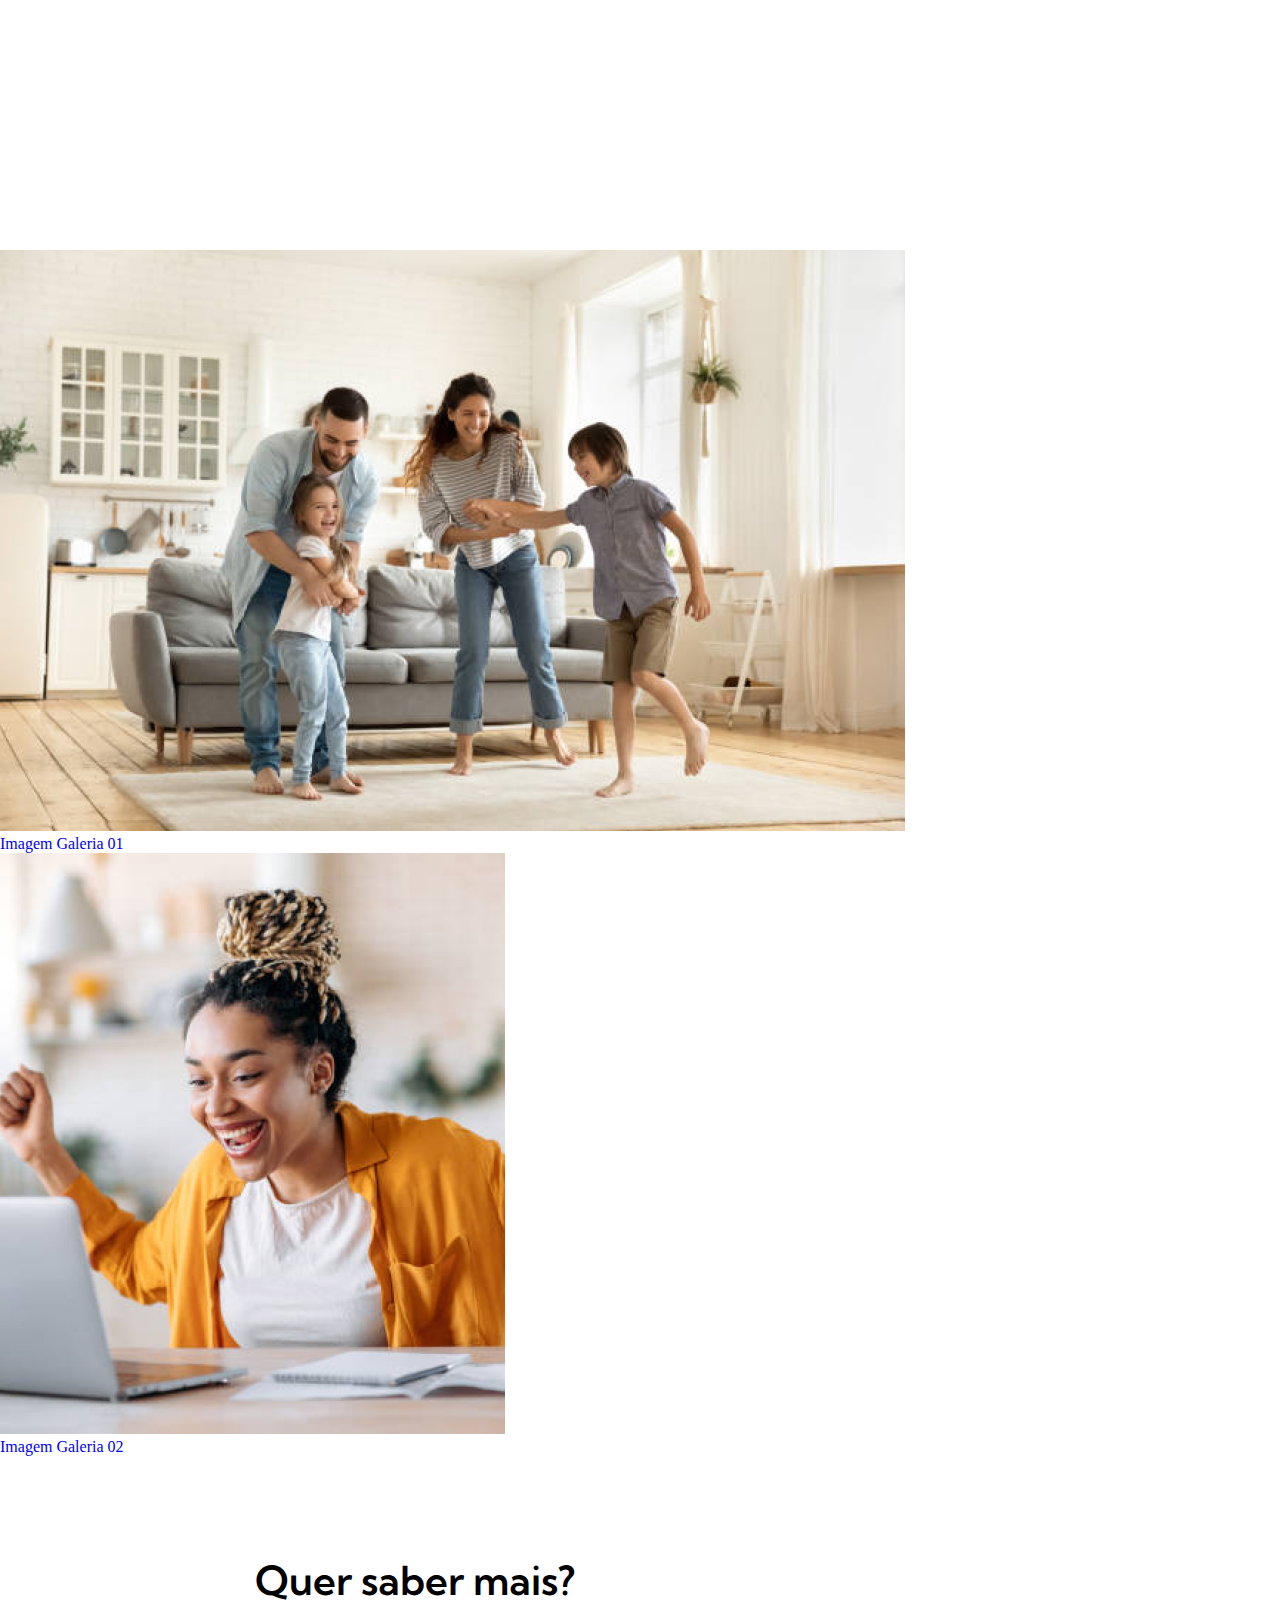
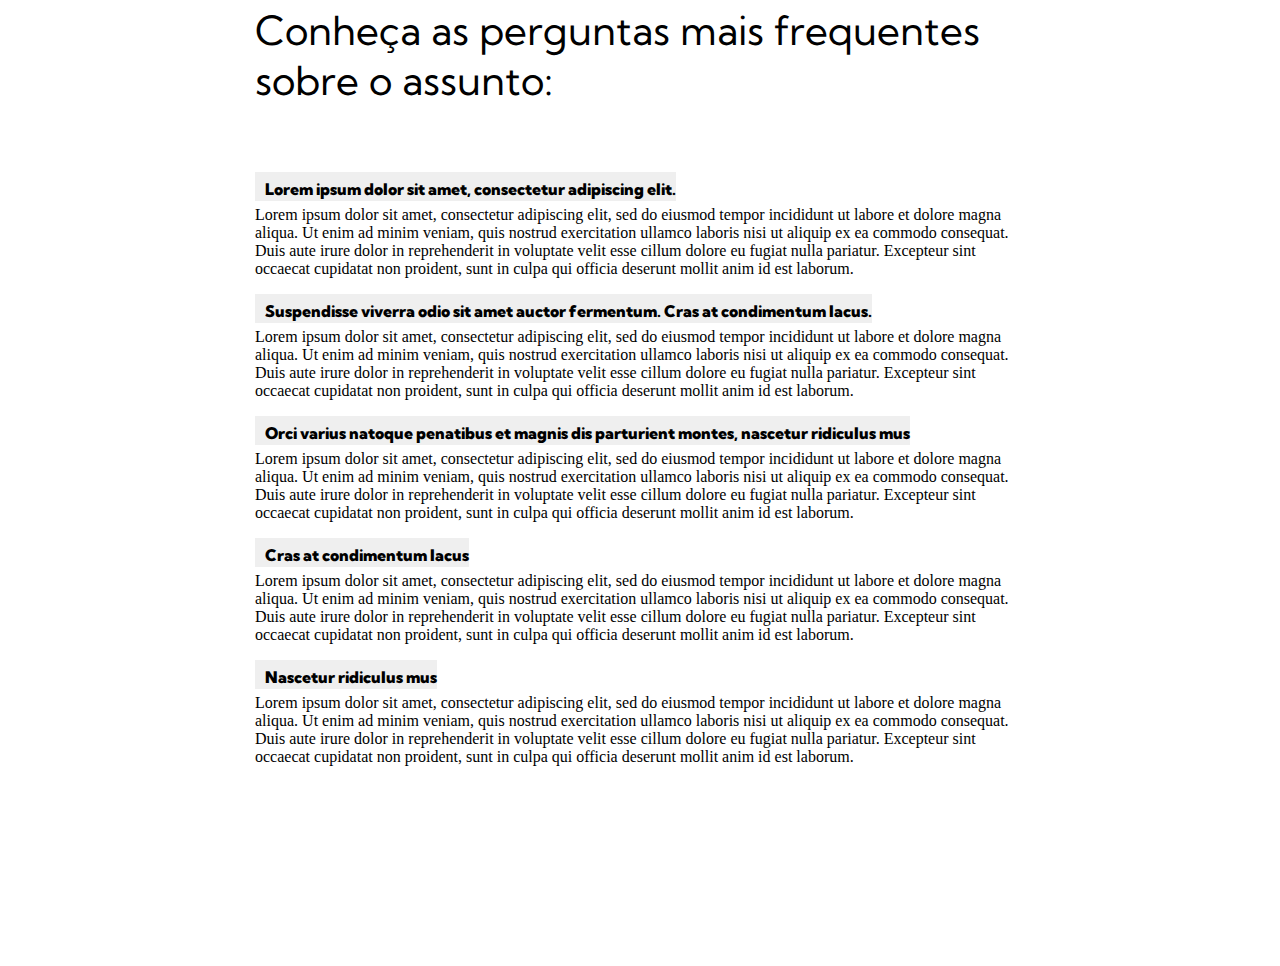
<file: garantido.html>
<!DOCTYPE html>
<html lang="pt-BR">
<head>
    <meta charset="UTF-8">
    <meta http-equiv="X-UA-Compatible" content="IE=edge">
    <meta name="viewport" content="width=device-width, initial-scale=1.0">
    <title>Garantido - Personnalidade Imobiliária</title>
    <link rel="preconnect" href="https://fonts.googleapis.com">
    <link rel="preconnect" href="https://fonts.gstatic.com" crossorigin>
    <link href="https://fonts.googleapis.com/css2?family=Kumbh+Sans:wght@300;400;600;700&display=swap" rel="stylesheet"> 
    <link href="https://cdn.jsdelivr.net/npm/bootstrap@5.2.1/dist/css/bootstrap.min.css" rel="stylesheet" integrity="sha384-iYQeCzEYFbKjA/T2uDLTpkwGzCiq6soy8tYaI1GyVh/UjpbCx/TYkiZhlZB6+fzT" crossorigin="anonymous">
    <link rel="stylesheet" href="https://cdn.jsdelivr.net/npm/@fancyapps/ui@4.0/dist/fancybox.css" />
    <link rel="stylesheet" href="https://cdnjs.cloudflare.com/ajax/libs/font-awesome/6.2.0/css/all.min.css" integrity="sha512-xh6O/CkQoPOWDdYTDqeRdPCVd1SpvCA9XXcUnZS2FmJNp1coAFzvtCN9BmamE+4aHK8yyUHUSCcJHgXloTyT2A==" crossorigin="anonymous" referrerpolicy="no-referrer" />
    <link rel="stylesheet" type="text/css" href="assets/css/estilos.min.css" media="screen" />
</head>
<body>
    <header class="site-header">
        <div class="container d-flex flex-row flex-wrap justify-content-between">
            <h1 class="site-logo"><a href="/"><img src="images/logo-personnalidade.png" alt="Personnalidade Imobiliária" class="img-fluid"></a></h1>
            <nav class="navbar d-flex flex-row flex-wrap">
                <a href="#" class="phone-button"><i class="fa-solid fa-phone"></i></a>
                <ul class="menu list-group list-group-horizontal">
                    <li class="list-group-item"><a href="#"><i class="fa-solid fa-barcode"></i>Boletos</a></li>
                    <li class="list-group-item"><a href="#"><i class="fa-solid fa-person"></i>Para Locatários</a></li>
                    <li class="list-group-item"><a href="#"><i class="fa-solid fa-building"></i>Para Proprietários</a></li>
                </ul>
                <div class="acesso">
                    <a href="#" class="login-button btn btn-outline-dark">Entrar</a>
                    <button class="menu-suspenso-button navbar-toggler btn" type="button">
                        <i class="fa-solid fa-bars"></i>
                    </button>
                    <div class="menu-suspenso" id="menu-suspenso">
                        <ul>
                            <li class=""><a href="#">Menu Item 1</a></li>
                            <li class=""><a href="#">Menu Item 2</a></li>
                            <li class=""><a href="#">Menu Item 3</a></li>
                            <li class=""><a href="#">Menu Item 4</a></li>
                            <li class=""><a href="#">Menu Item 5</a></li>
                        </ul>
                    </div>                      
                </div>
            </nav>
        </div>
    </header>

    <main class="site-main site-page">
        <section class="banner-page">
            <div class="container">
                <figure class="banner">
                    <img src="images/opcao-personnalidade-garantido.png" alt="Banner Principal">
                    <figcaption class="sr-only">Garantido - Personalidade Imobiliária</figcaption>
                </figure>
                <section class="anuncie-gratis">
                    <form action="" method="post" class="form-anuncio">
                        <h2>Anuncie grátis</h2>
                        <input type="text" name="cep" id="cep" placeholder="CEP">
                        <input type="text" name="endereco" id="endereco" placeholder="Endereço">
                        <button type="submit">Quero alugar</button>
                    </form>
                </section>
            </div>
        </section>

        <section class="descricao-pagina tradicional">
            <div class="container d-flex flex-row flex-wrap justify-content-between">
                <h1>Personnalidade<br>Garantido</h1>
                <div class="small-container d-flex flex-row flex-wrap justify-content-between">
                    <figure class="icon">
                        <img src="images/icon-personnalidade.png" alt="Ícone Personnalidade" class="img-fluid">
                        <figcaption class="sr-only">Ícone Personnalidade</figcaption>
                    </figure>
                    <h2>Alugue no Personnalidade Garantido e fique livre de riscos.</h2>
                    <p>Não afeta seus ganhos futuros. O custo é do inquilino, mas pode alongar o tempo para alugar.</p>
                    <h3>No Personnalidade Garantido, a garantia é do seguro-fiança de até  30 aluguéis.</h3>
                    <div class="d-flex flex-row flex-wrap justify-content-between lista-detalhes tradicional">
                        <div class="flex-item d-flex flex-row flex-wrap justify-content-start detalhe">
                            <figure class="icon">
                                <img src="images/icon-tempo-medio.png" alt="Tempo maior para alugar">
                                <figcaption class="sr-only">Tempo maior para alugar</figcaption>
                            </figure>
                            <div class="text">
                                <h4>Tempo maior para alugar:</h4>
                                <p>inquilino paga seguro-fiança, não precisa fiador ou depósito</p>
                            </div>
                        </div>
                        <div class="flex-item d-flex flex-row flex-wrap justify-content-start detalhe">
                            <figure class="icon">
                                <img src="images/icon-inquilino-paga-encargos.png" alt="Inquilino paga encargos legais">
                                <figcaption class="sr-only">Inquilino paga encargos legais</figcaption>
                            </figure>
                            <div class="text">
                                <h4>Inquilino paga encargos legais:</h4>
                                <p>condomínio, IPTU, luz, água e gás. Possibilidade de cobertura adicional.</p>
                            </div>
                        </div>
                        <div class="flex-item d-flex flex-row flex-wrap justify-content-start detalhe">
                            <figure class="icon">
                                <img src="images/icon-aluguel-garantido.png" alt="Aluguel em dia mesmo na inadimplência">
                                <figcaption class="sr-only">Aluguel em dia mesmo na inadimplência</figcaption>
                            </figure>
                            <div class="text">
                                <h4>Aluguel em dia mesmo na inadimplência:</h4>
                                <p>continua recebendo o valor esperado</p>
                            </div>
                        </div>
                        <div class="flex-item d-flex flex-row flex-wrap justify-content-start detalhe">
                            <figure class="icon">
                                <img src="images/icon-inquilino-paga-danos.png" alt="Inquilino paga danos ao imóvel">
                                <figcaption class="sr-only">Inquilino paga danos ao imóvel</figcaption>
                            </figure>
                            <div class="text">
                                <h4>Inquilino paga danos ao imóvel:</h4>
                                <p>além de pintura externa e interna. Possibilidade de cobertura adicional.</p>
                            </div>
                        </div>
                        <div class="flex-item d-flex flex-row flex-wrap justify-content-start detalhe">
                            <figure class="icon">
                                <img src="images/icon-aprovacao-experiente.png" alt="Aprovação Porto Seguro">
                                <figcaption class="sr-only">Aprovação Porto Seguro</figcaption>
                            </figure>
                            <div class="text">
                                <h4>Aprovação Porto Seguro:</h4>
                                <p>a análise é por crédito pessoal e composição de renda</p>
                            </div>
                        </div>
                        <div class="flex-item d-flex flex-row flex-wrap justify-content-start detalhe">
                            <figure class="icon">
                                <img src="images/icon-despejo-garantido.png" alt="Despejo sem nenhum custo">
                                <figcaption class="sr-only">Despejo sem nenhum custo</figcaption>
                            </figure>
                            <div class="text">
                                <h4>Despejo sem nenhum custo</h4>
                                <p><br></p>
                            </div>
                        </div>
                    </div>
                </div>
                <h3 class="text-center">Negócio fechado com mais tranquilidade pra você.</h3>
                <div class="timeline d-flex flex-row justify-content-between">
                    <div class="flex-item dots">
                        <span>1</span>
                        <p>Profissional<br>fotografa</p>
                    </div>
                    <div class="flex-item dots">
                        <span>2</span>
                        <p>Anunciamos seu<br>imóvel</p>
                    </div>
                    <div class="flex-item dots">
                        <span>3</span>
                        <p>Valorizamos<br>as visitas</p>
                    </div>
                    <div class="flex-item dots">
                        <span>4</span>
                        <p>Fechamos<br>contrato</p>
                    </div>
                    <div class="flex-item dots">
                        <span>5</span>
                        <p>Gestão das<br>contas</p>
                    </div>
                    <div class="flex-item dots">
                        <span>6</span>
                        <p>Suporte na<br>mediação</p>
                    </div>
                </div>
            </div>
        </section>

        <section class="opcao-atendimento">
            <div class="container d-flex flex-row flex-wrap justify-content-center">
                <h2>Aqui você tem opção de escolha e atendimento humano.</h2>
                <div class="flex-item opcao-tradicional">
                    <figure class="img-opcao">
                        <img src="images/opcao-tradicional-deposito.png" alt="Tradicional Depósito" class="img-fluid">
                        <figcaption>Tradicional Depósito</figcaption>
                    </figure>
                    <h3>Flexibilidade para alugar</h3>
                    <p>Garantia é do inquilino<br>(até 3 meses de depósito caução)</p>
                    <div class="observacao">
                        <h4>Risco tradicional:</h4>
                        <p>Não perde oportunidade de bons inquilinos sem crédito aprovado.</p>
                    </div>
                </div>
                <div class="flex-item opcao-personnalidade">
                    <figure class="img-opcao">
                        <img src="images/opcao-personnalidade-garantido.png" alt="Personnalidade Garantido" class="img-fluid">
                        <figcaption>Personnalidade Garantido</figcaption>
                    </figure>
                    <h3>Livre de riscos</h3>
                    <p>Garantia seguro-fiança<br>(até  30 aluguéis)</p>
                    <div class="observacao">
                        <h4>Maior tempo para alugar:</h4>
                        <p>O custo é do inquilino.</p>
                    </div>
                </div>
            </div>
        </section>

        <section class="fale-especialista">
            <div class="container d-flex flex-row flex-wrap justify-content-between">
                <div class="small-container d-flex flex-row flex-wrap justify-content-between">
                    <div class="alerta d-flex flex-row flex-wrap justify-content-between">
                        <h4>Fale com nossos especialistas</h4>
                        <p>Entendemos você e trabalhamos para que tenha a melhor experiência para alugar ou vender seu imóvel. Nossos profissionais são os mais bem avaliados da região</p>
                        <div class="botoes d-flex flex-row flex-wrap justify-content-between">
                            <a href="#" target="_blank" class="btn btn-success" rel="noopener noreferrer">Anuncie por Whatsapp</a>
                            <a href="#" target="_blank" class="btn btn-danger" rel="noopener noreferrer">Anuncie por Telefone</a>
                        </div>
                    </div>
                    <h2>O melhor da <strong>gestão digital</strong> com <strong>atendimento humano</strong>.</h2>
                    <p>A Personnalidade cuida de tudo: da documentação rigorosa à gestão do imóvel de forma transparente, com a agilidade do digital e atendimento humano. Também otimiza e controla processos, melhorando a experiência dos clientes. Resultado: ótimos negócios sem armadilha nem robô.</p>
                    <table>
                        <tbody>
                            <tr>
                                <td></td>
                                <td>
                                    <figure class="icon">
                                        <img src="images/icon-personnalidade.png" alt="Ícone Personnalidade" class="img-fluid">
                                        <figcaption class="sr-only">Ícone Personnalidade</figcaption>
                                    </figure>
                                </td>
                            </tr>
                            <tr>
                                <td>Profissionais experientes e bem avaliados</td>
                                <td><i class="fa-solid fa-check"></i></td>
                            </tr>
                            <tr>
                                <td>Negociações transparentes</td>
                                <td><i class="fa-solid fa-check"></i></td>
                            </tr>
                            <tr>
                                <td>Maior visibilidade nos bairros: anúncio grátis</td>
                                <td><i class="fa-solid fa-check"></i></td>
                            </tr>
                            <tr>
                                <td>Simplicidade de uso do aplicativo</td>
                                <td><i class="fa-solid fa-check"></i></td>
                            </tr>
                        </tbody>
                    </table>
                </div>
            </div>
        </section>
        
        <section class="galeria d-flex flex-row flex-wrap justify-content-between">
            <a href="images/galeria-01.png" data-fancybox="galeria" class="imagem-galeria-link">
                <figure class="imagem-galeria">
                    <img src="images/galeria-01.png" alt="Imagem Galeria 01" class="img-fluid">
                    <figcaption class="sr-only">Imagem Galeria 01</figcaption>
                </figure>
            </a>
            <a href="images/galeria-02.png" data-fancybox="galeria" class="imagem-galeria-link">
                <figure class="imagem-galeria">
                    <img src="images/galeria-02.png" alt="Imagem Galeria 02" class="img-fluid">
                    <figcaption class="sr-only">Imagem Galeria 02</figcaption>
                </figure>
            </a>
        </section>

        <section class="faqs">
            <div class="container d-flex flex-row flex-wrap justify-content-between">
                <div class="small-container d-flex flex-row flex-wrap justify-content-between">
                    <h2>Quer saber mais?</h2>
                    <h3>Conheça as perguntas mais frequentes sobre o assunto:</h3>
                    <div class="accordion accordion-flush" id="accordionFaqs">
                        <div class="accordion-item">
                            <h2 class="accordion-header" id="headingFaqUm">
                                <button class="accordion-button collapsed" type="button" data-bs-toggle="collapse" data-bs-target="#collapseFaqUm" aria-expanded="false" aria-controls="collapseFaqUm">
                                    <i class="fa-solid fa-angle-right"></i>
                                    Lorem ipsum dolor sit amet, consectetur adipiscing elit. 
                                </button>
                            </h2>
                            <div id="collapseFaqUm" class="accordion-collapse collapse" aria-labelledby="headingFaqUm">
                                <div class="accordion-body">
                                    Lorem ipsum dolor sit amet, consectetur adipiscing elit, sed do eiusmod tempor incididunt ut labore et dolore magna aliqua. Ut enim ad minim veniam, quis nostrud exercitation ullamco laboris nisi ut aliquip ex ea commodo consequat. Duis aute irure dolor in reprehenderit in voluptate velit esse cillum dolore eu fugiat nulla pariatur. Excepteur sint occaecat cupidatat non proident, sunt in culpa qui officia deserunt mollit anim id est laborum.
                                </div>
                            </div>
                        </div>
                        <div class="accordion-item">
                            <h2 class="accordion-header" id="headingFaqDois">
                                <button class="accordion-button collapsed" type="button" data-bs-toggle="collapse" data-bs-target="#collapseFaqDois" aria-expanded="false" aria-controls="collapseFaqDois">
                                    <i class="fa-solid fa-angle-right"></i>
                                    Suspendisse viverra odio sit amet auctor fermentum. Cras at condimentum lacus.
                                </button>
                            </h2>
                            <div id="collapseFaqDois" class="accordion-collapse collapse" aria-labelledby="headingFaqDois">
                                <div class="accordion-body">
                                    Lorem ipsum dolor sit amet, consectetur adipiscing elit, sed do eiusmod tempor incididunt ut labore et dolore magna aliqua. Ut enim ad minim veniam, quis nostrud exercitation ullamco laboris nisi ut aliquip ex ea commodo consequat. Duis aute irure dolor in reprehenderit in voluptate velit esse cillum dolore eu fugiat nulla pariatur. Excepteur sint occaecat cupidatat non proident, sunt in culpa qui officia deserunt mollit anim id est laborum.
                                </div>
                            </div>
                        </div>
                        <div class="accordion-item">
                            <h2 class="accordion-header" id="headingFaqTres">
                                <button class="accordion-button collapsed" type="button" data-bs-toggle="collapse" data-bs-target="#collapseFaqTres" aria-expanded="false" aria-controls="collapseFaqTres">
                                    <i class="fa-solid fa-angle-right"></i>
                                    Orci varius natoque penatibus et magnis dis parturient montes, nascetur ridiculus mus
                                </button>
                            </h2>
                            <div id="collapseFaqTres" class="accordion-collapse collapse" aria-labelledby="headingFaqTres">
                                <div class="accordion-body">
                                    Lorem ipsum dolor sit amet, consectetur adipiscing elit, sed do eiusmod tempor incididunt ut labore et dolore magna aliqua. Ut enim ad minim veniam, quis nostrud exercitation ullamco laboris nisi ut aliquip ex ea commodo consequat. Duis aute irure dolor in reprehenderit in voluptate velit esse cillum dolore eu fugiat nulla pariatur. Excepteur sint occaecat cupidatat non proident, sunt in culpa qui officia deserunt mollit anim id est laborum.
                                </div>
                            </div>
                        </div>
                        <div class="accordion-item">
                            <h2 class="accordion-header" id="headingFaqQuatro">
                                <button class="accordion-button collapsed" type="button" data-bs-toggle="collapse" data-bs-target="#collapseFaqQuatro" aria-expanded="false" aria-controls="collapseFaqQuatro">
                                    <i class="fa-solid fa-angle-right"></i>
                                    Cras at condimentum lacus
                                </button>
                            </h2>
                            <div id="collapseFaqQuatro" class="accordion-collapse collapse" aria-labelledby="headingFaqQuatro">
                                <div class="accordion-body">
                                    Lorem ipsum dolor sit amet, consectetur adipiscing elit, sed do eiusmod tempor incididunt ut labore et dolore magna aliqua. Ut enim ad minim veniam, quis nostrud exercitation ullamco laboris nisi ut aliquip ex ea commodo consequat. Duis aute irure dolor in reprehenderit in voluptate velit esse cillum dolore eu fugiat nulla pariatur. Excepteur sint occaecat cupidatat non proident, sunt in culpa qui officia deserunt mollit anim id est laborum.
                                </div>
                            </div>
                        </div>
                        <div class="accordion-item">
                            <h2 class="accordion-header" id="headingFaqCinco">
                                <button class="accordion-button collapsed" type="button" data-bs-toggle="collapse" data-bs-target="#collapseFaqCinco" aria-expanded="false" aria-controls="collapseFaqCinco">
                                    <i class="fa-solid fa-angle-right"></i>
                                    Nascetur ridiculus mus
                                </button>
                            </h2>
                            <div id="collapseFaqCinco" class="accordion-collapse collapse" aria-labelledby="headingFaqCinco">
                                <div class="accordion-body">
                                    Lorem ipsum dolor sit amet, consectetur adipiscing elit, sed do eiusmod tempor incididunt ut labore et dolore magna aliqua. Ut enim ad minim veniam, quis nostrud exercitation ullamco laboris nisi ut aliquip ex ea commodo consequat. Duis aute irure dolor in reprehenderit in voluptate velit esse cillum dolore eu fugiat nulla pariatur. Excepteur sint occaecat cupidatat non proident, sunt in culpa qui officia deserunt mollit anim id est laborum.
                                </div>
                            </div>
                        </div>
                    </div>
                </div>
            </div>
        </section>
    </main>

    <script src="assets/js/jquery-3.6.1.min.js"></script>
    <script src="https://cdn.jsdelivr.net/npm/bootstrap@5.2.1/dist/js/bootstrap.bundle.min.js" integrity="sha384-u1OknCvxWvY5kfmNBILK2hRnQC3Pr17a+RTT6rIHI7NnikvbZlHgTPOOmMi466C8" crossorigin="anonymous"></script>
    <script src="https://cdn.jsdelivr.net/npm/@fancyapps/ui@4.0/dist/fancybox.umd.js"></script>
    <script src="assets/js/endereco-pelo-cep.js"></script>
    <script src="assets/js/custom.js"></script>
</body>
</html>
</file>
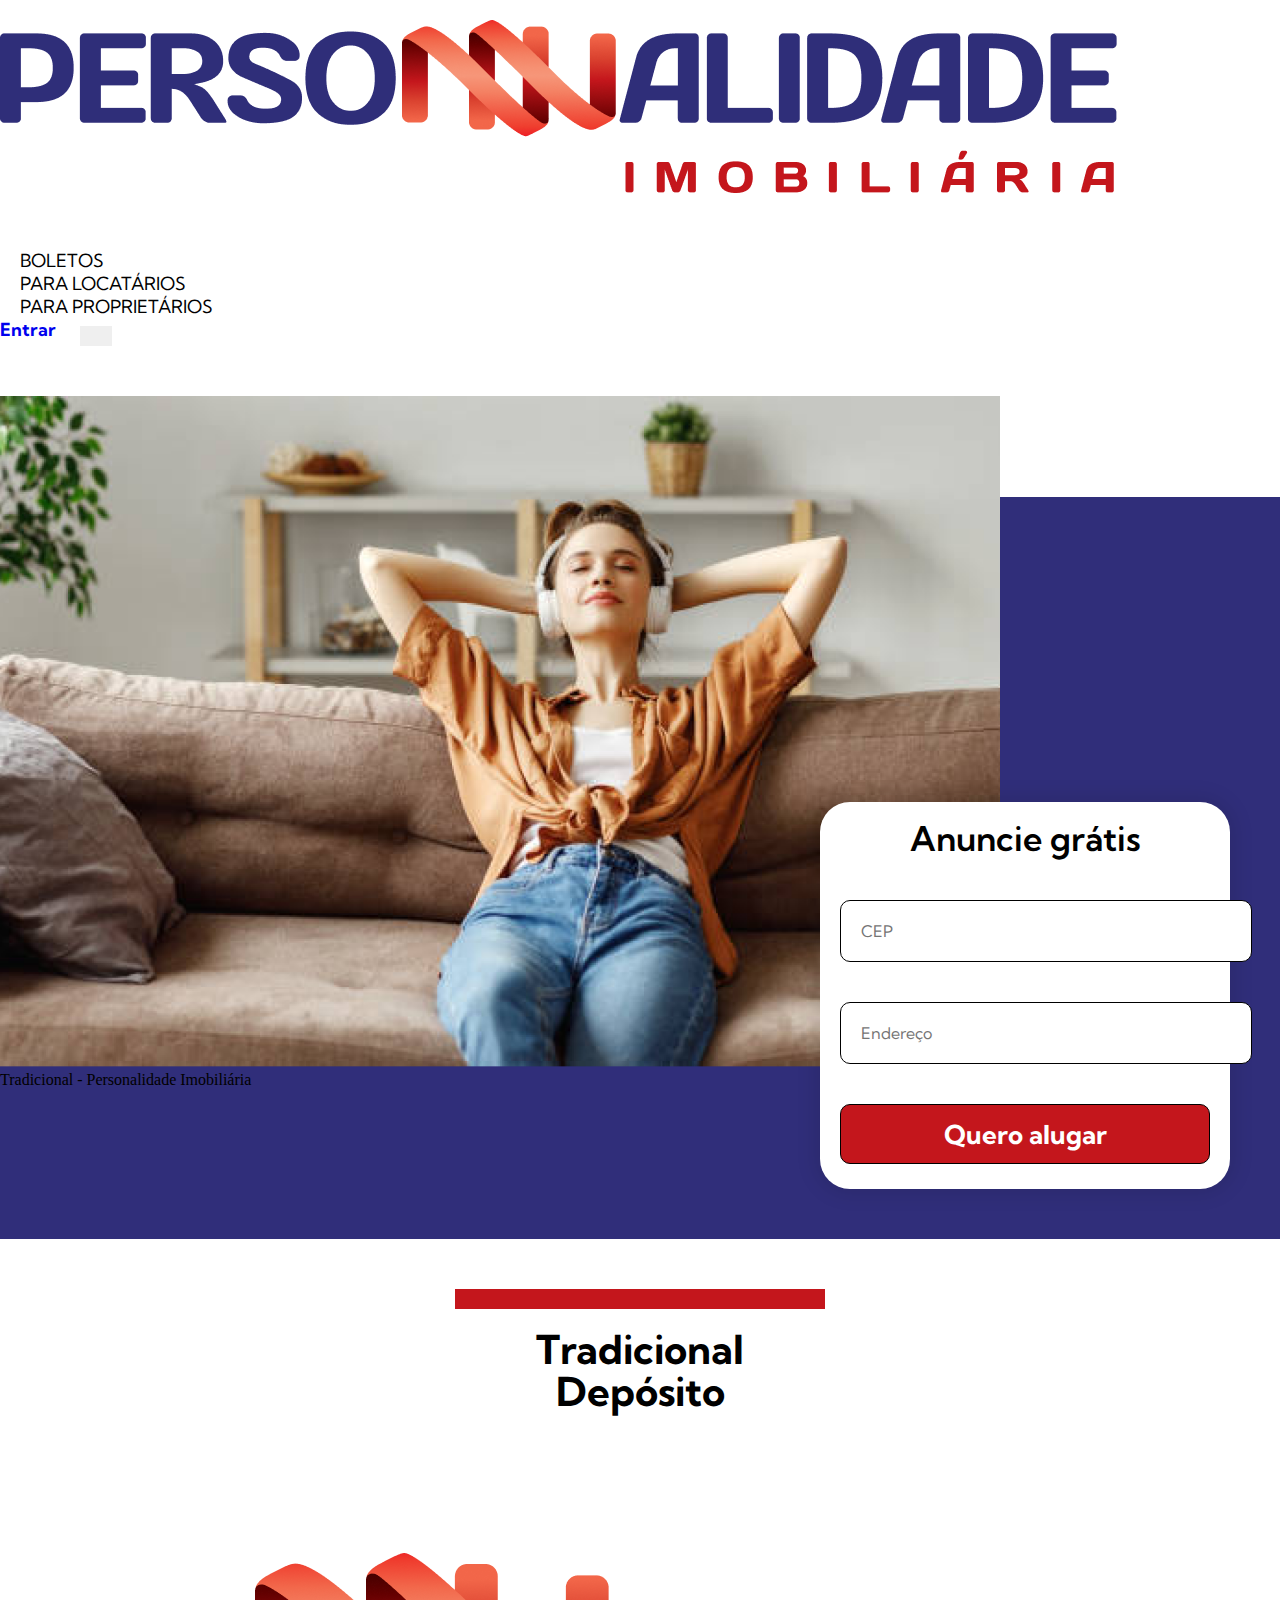
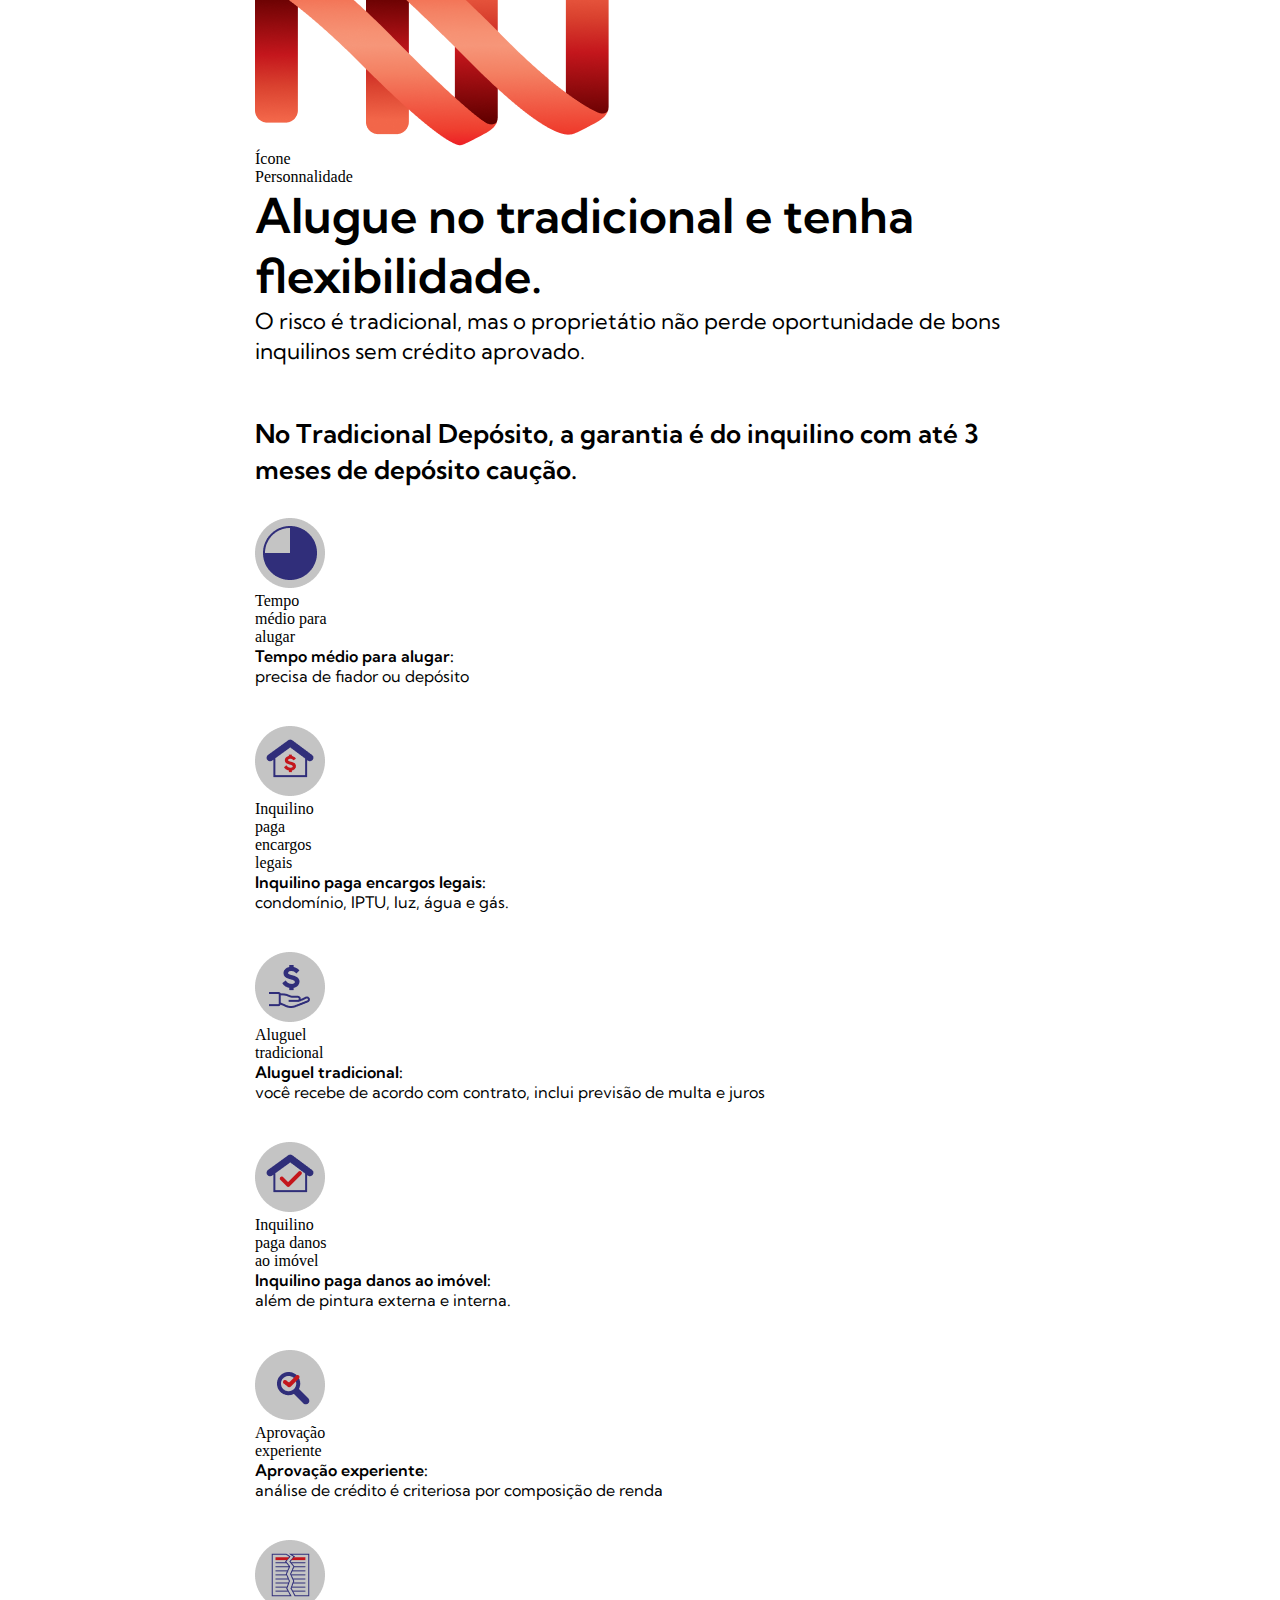
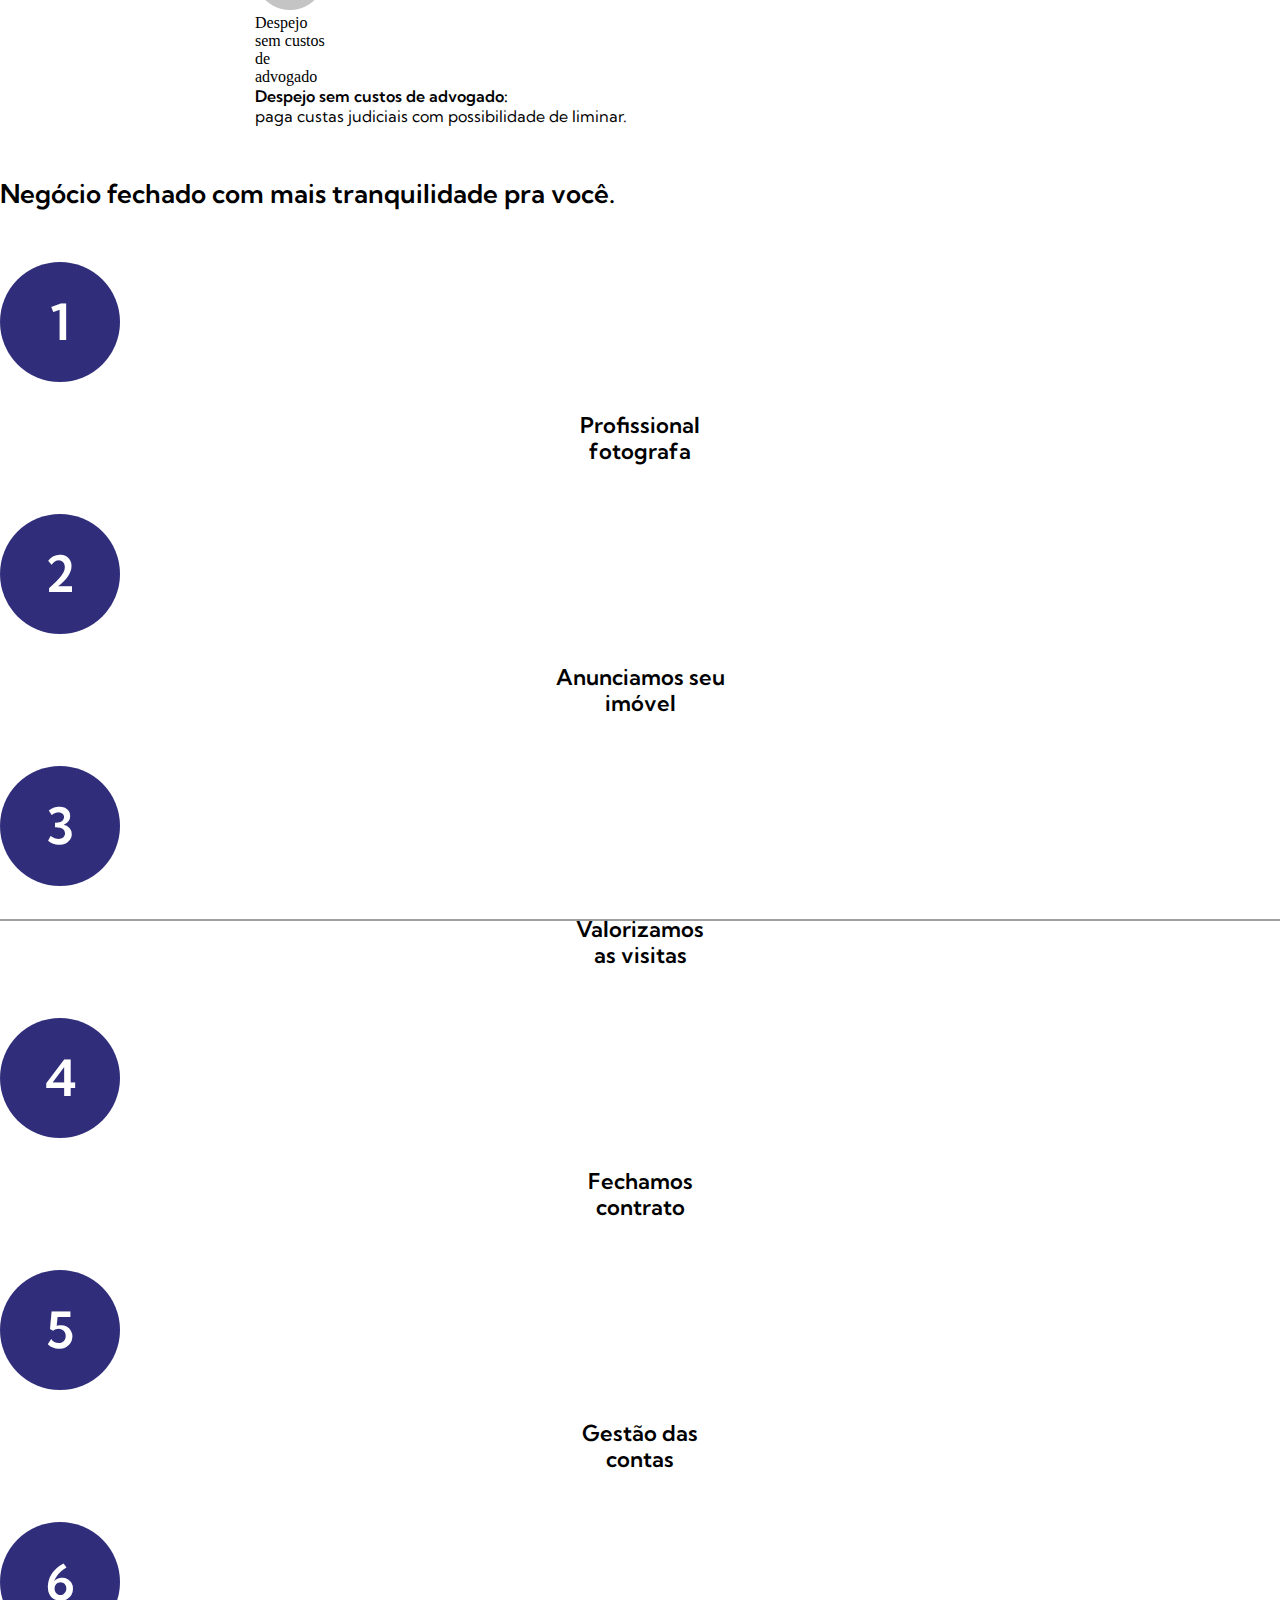
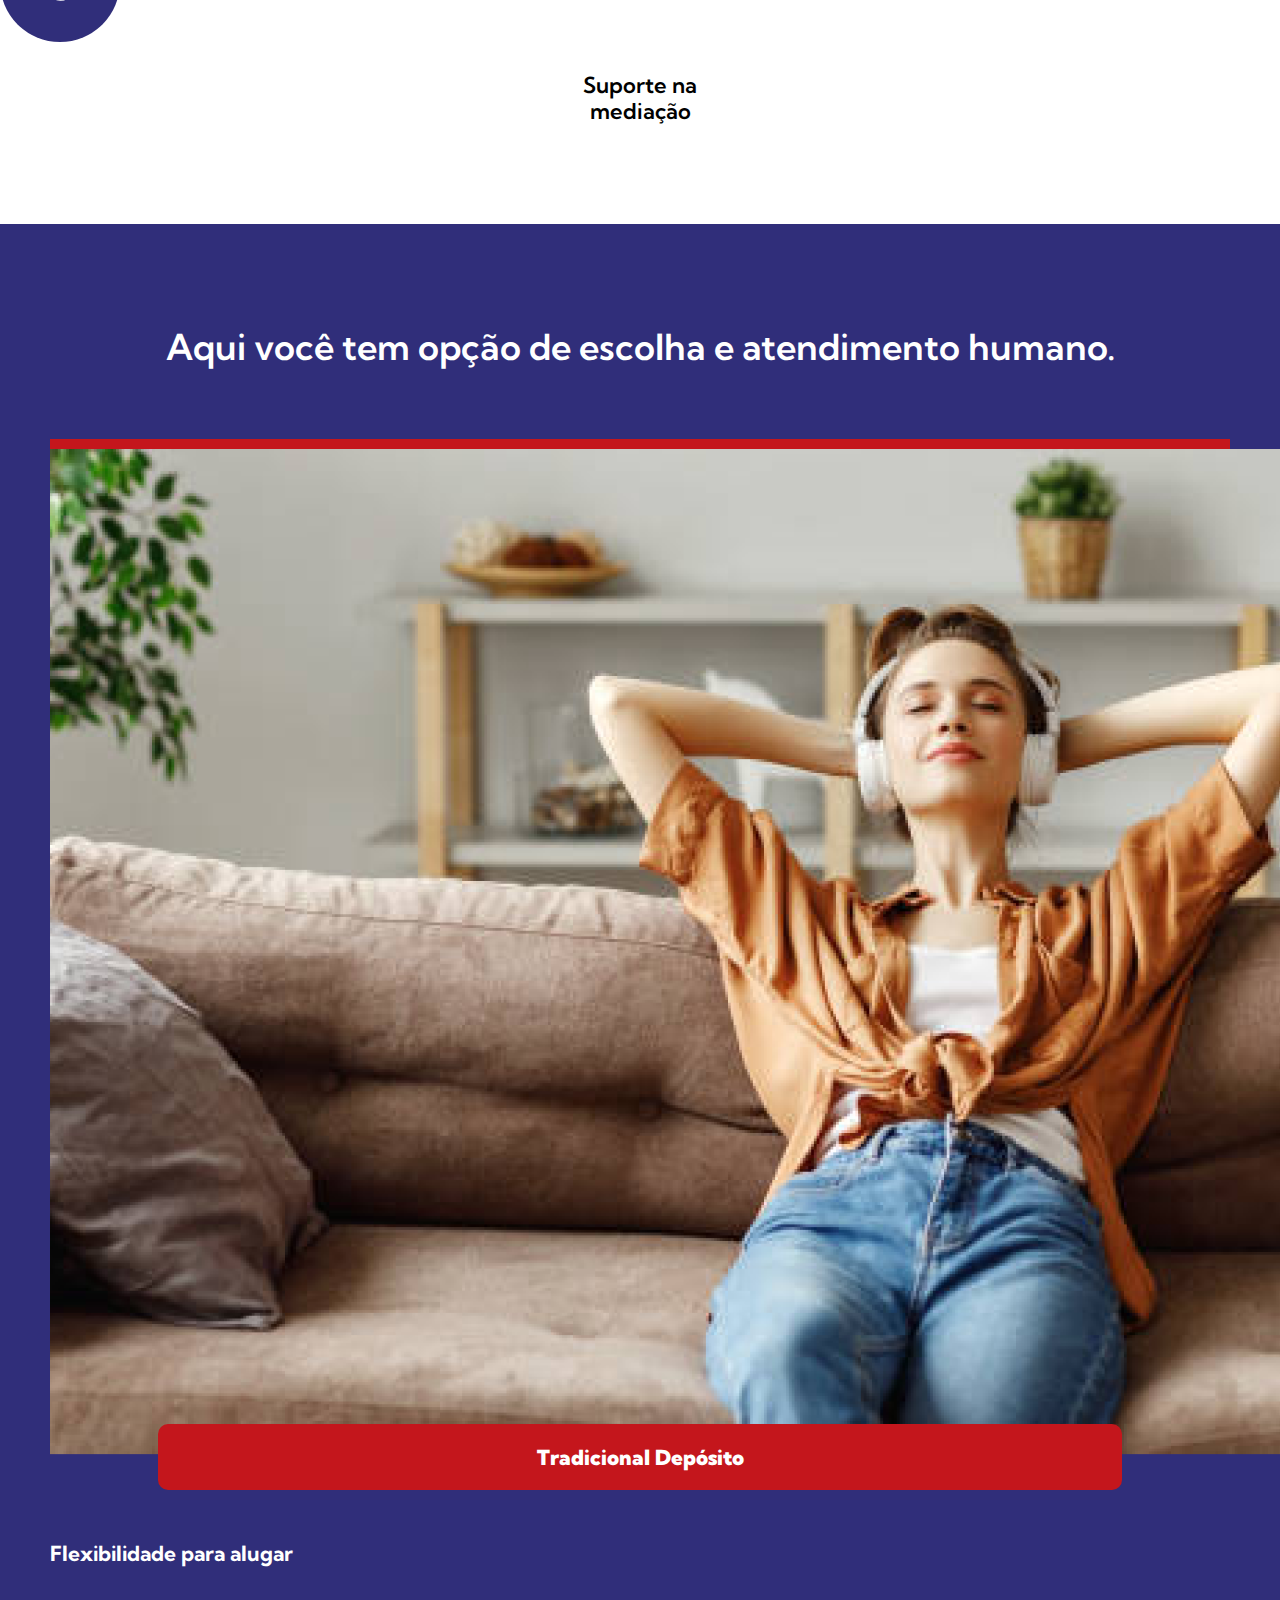
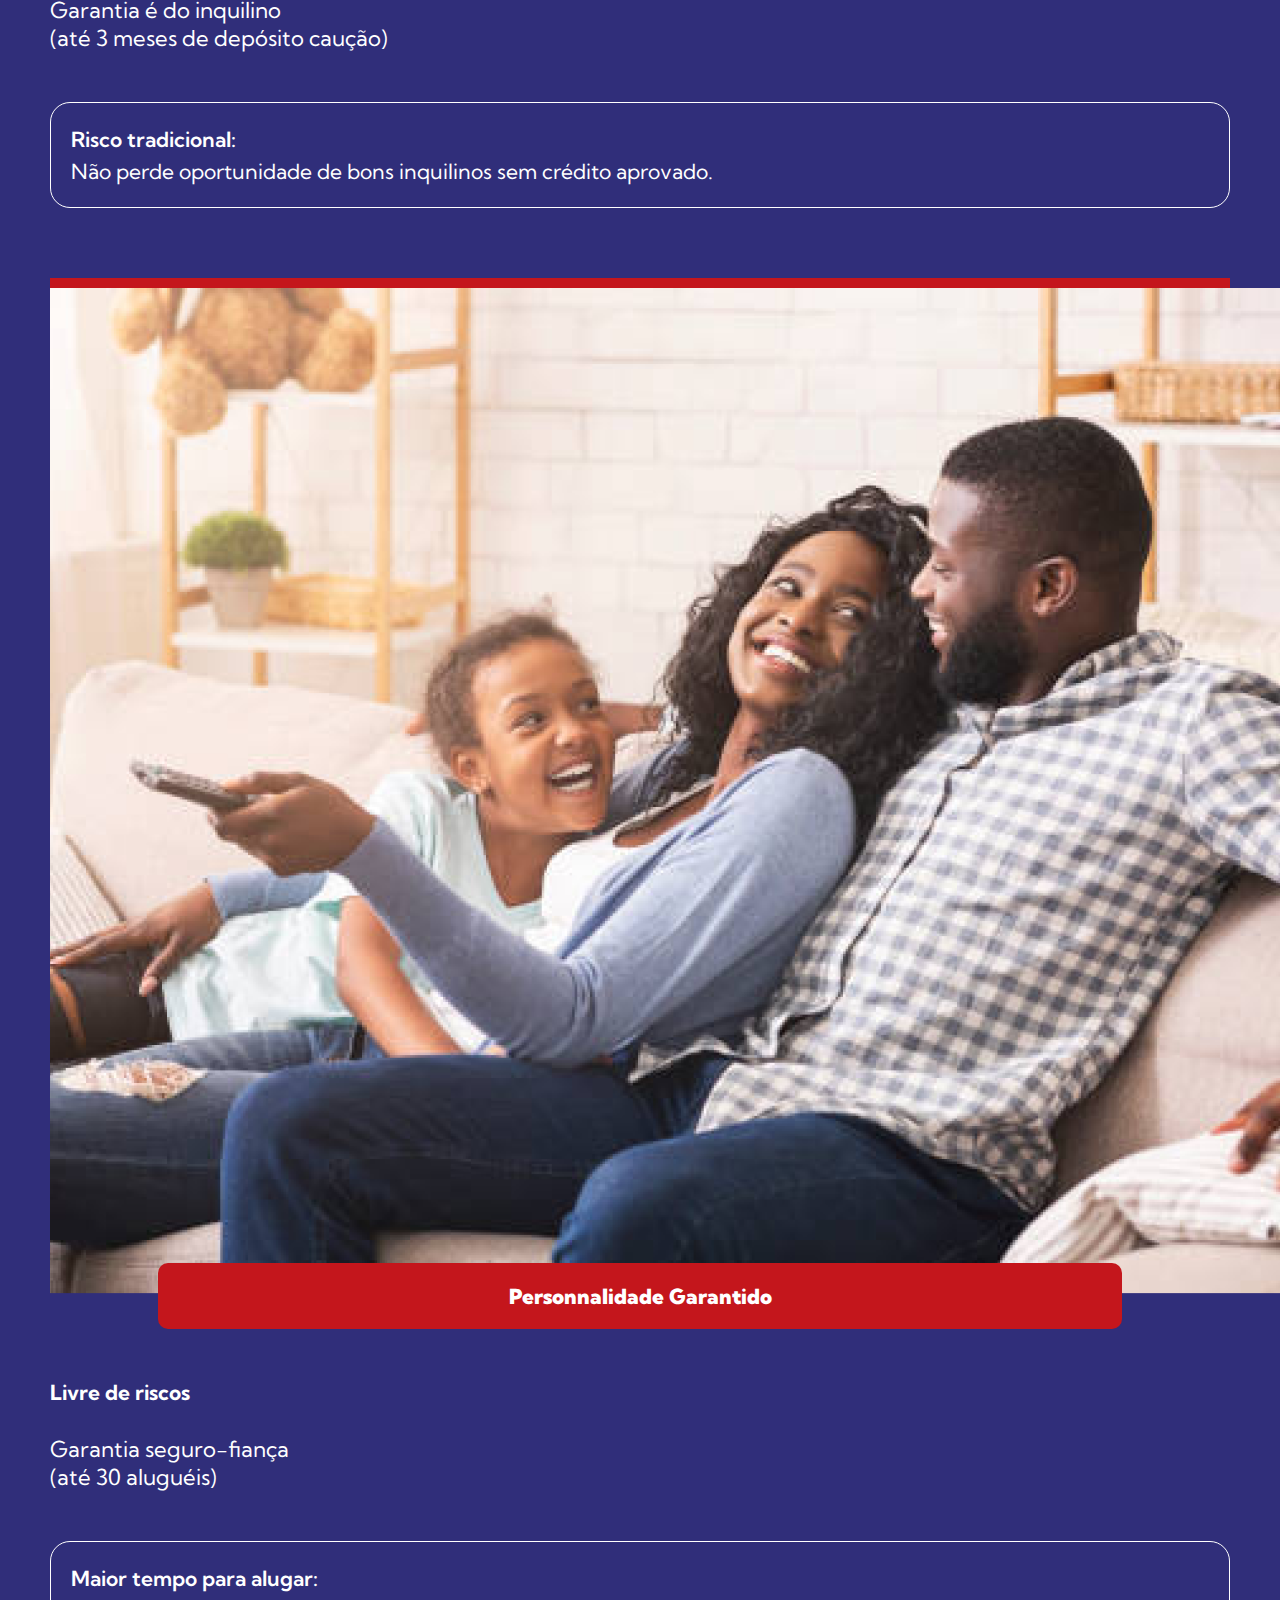
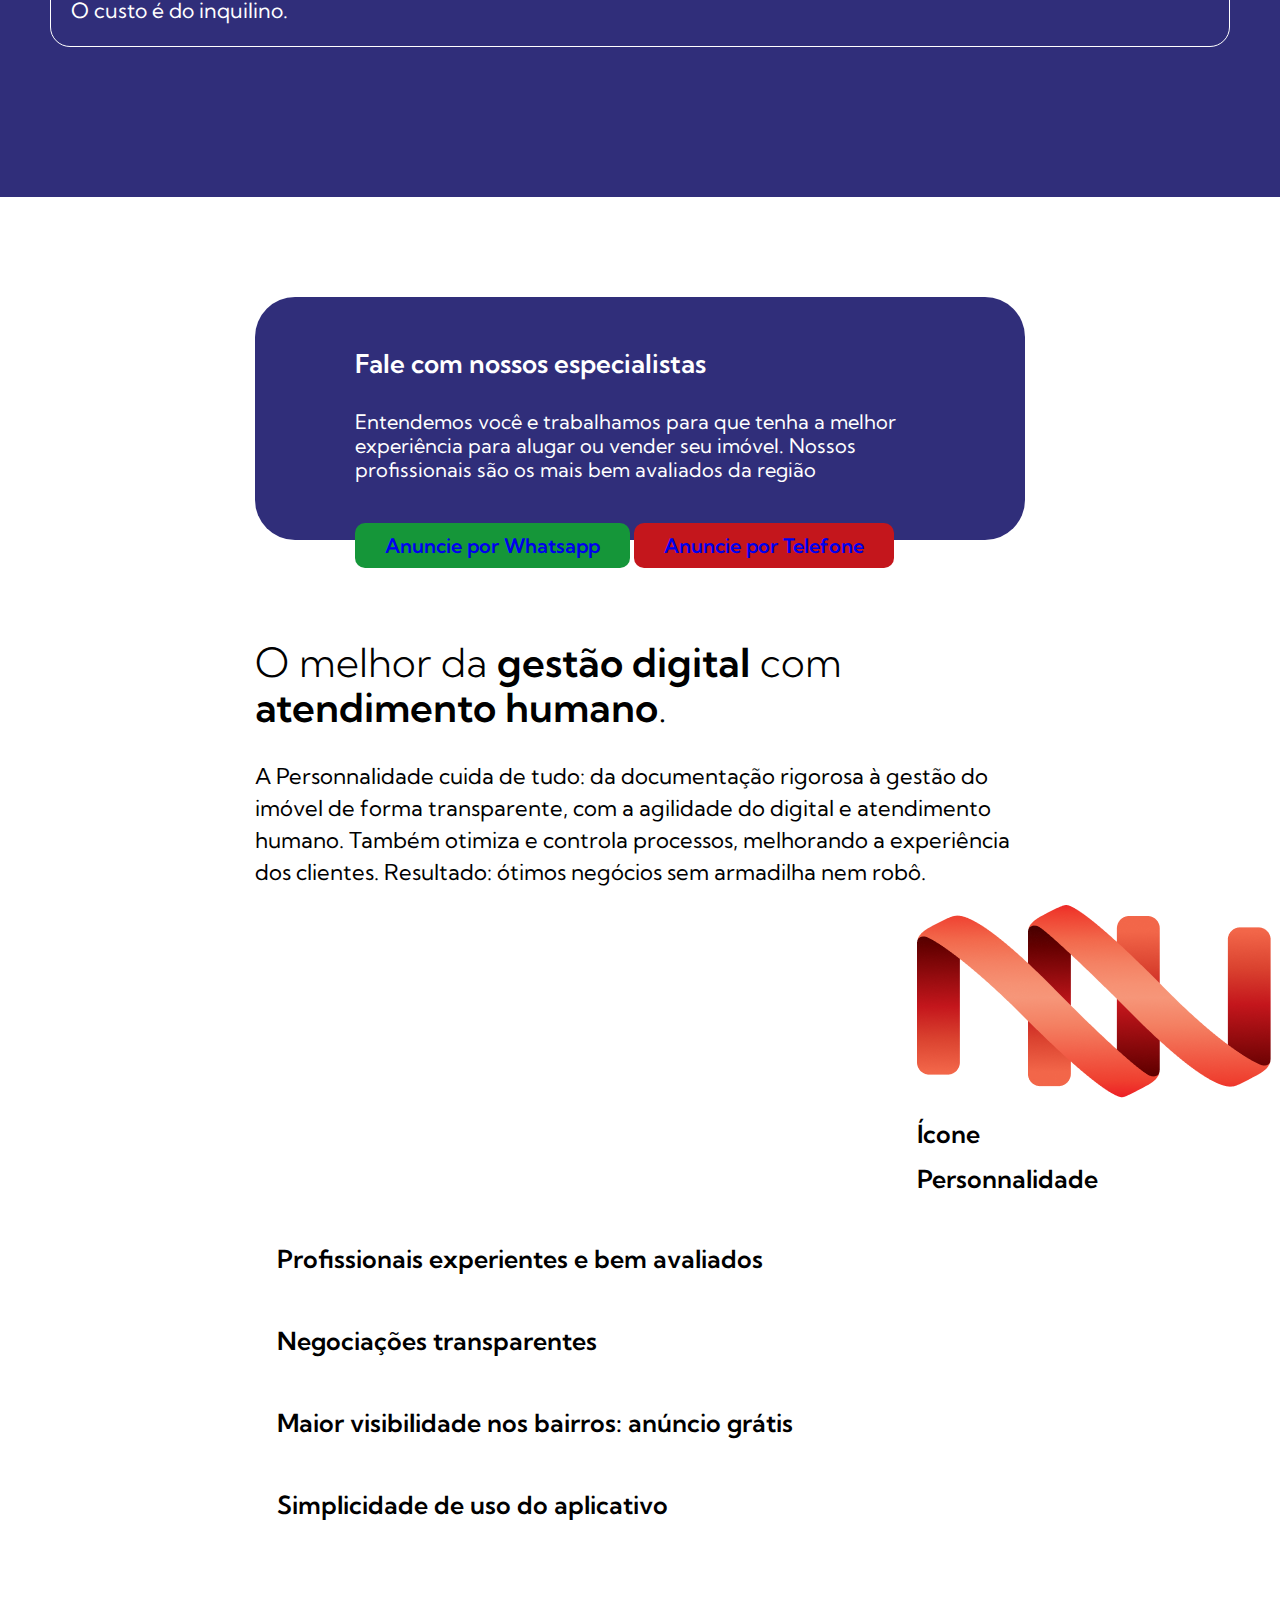
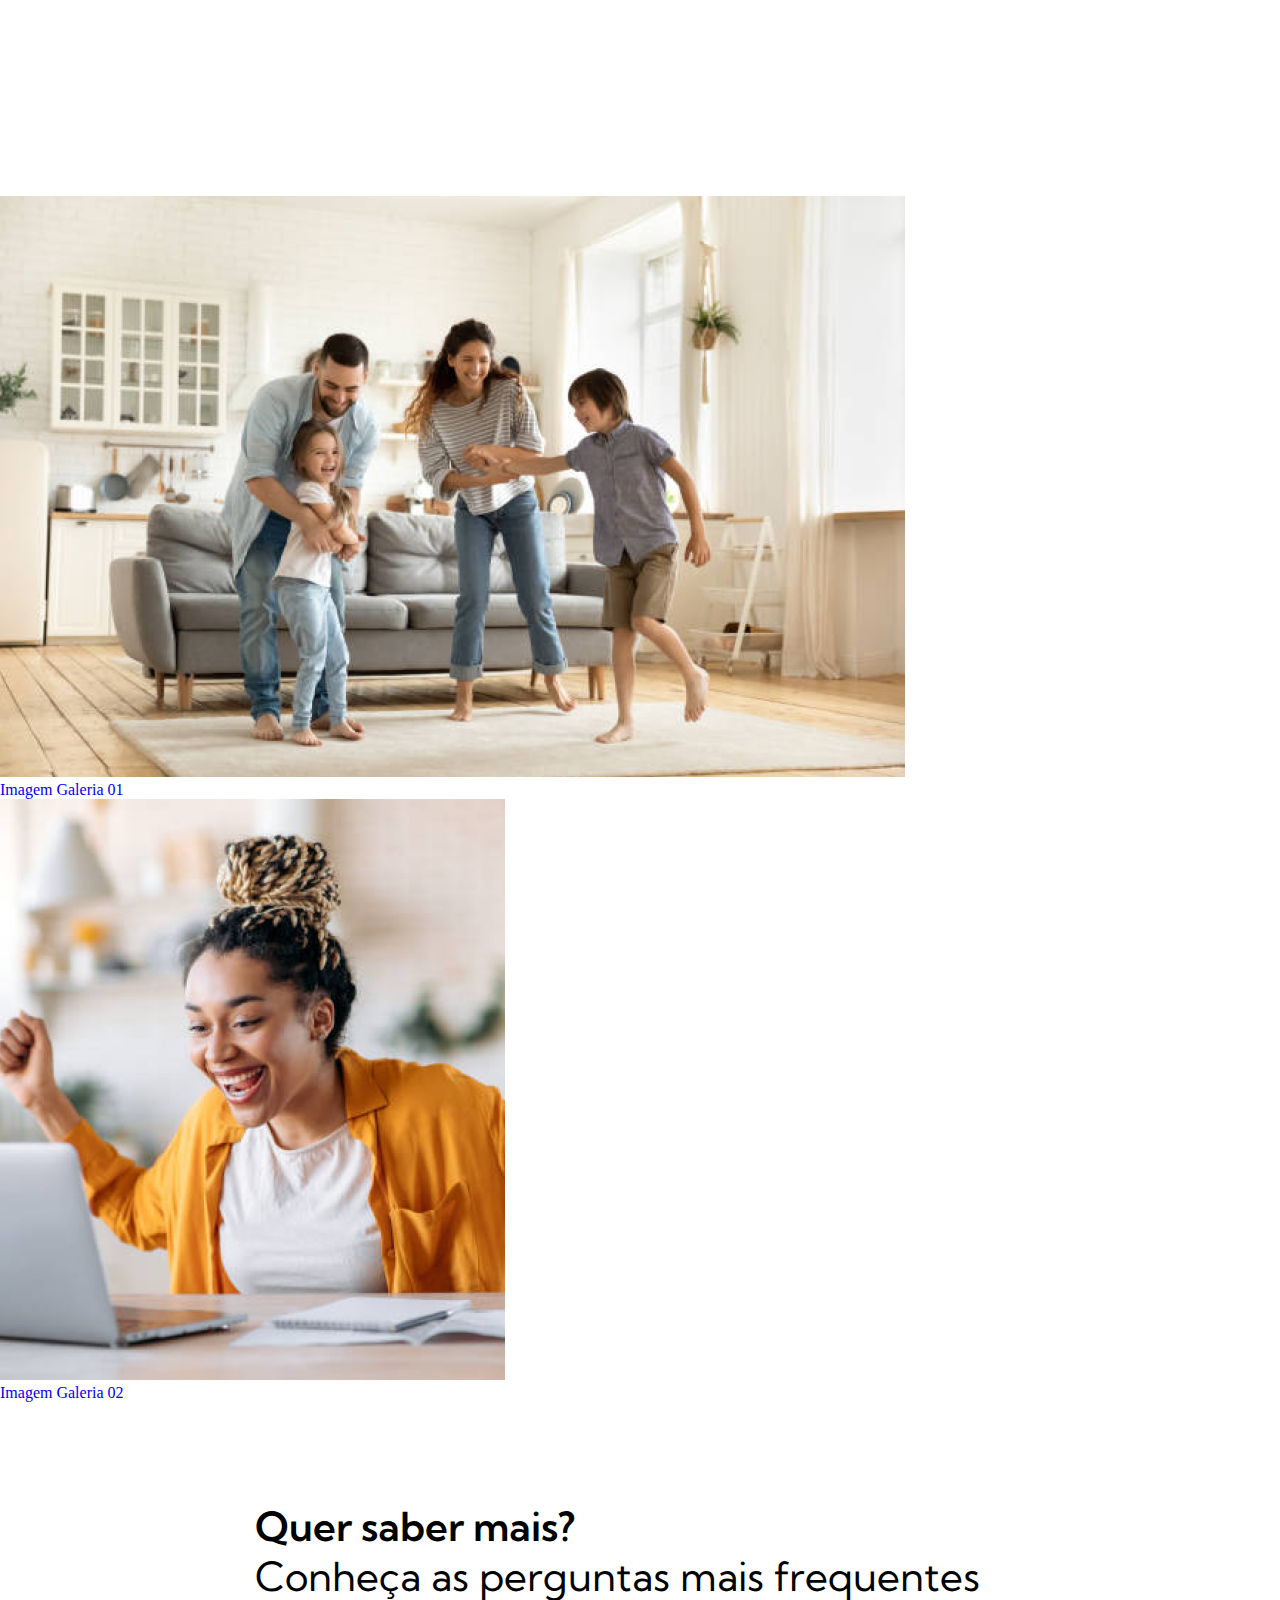
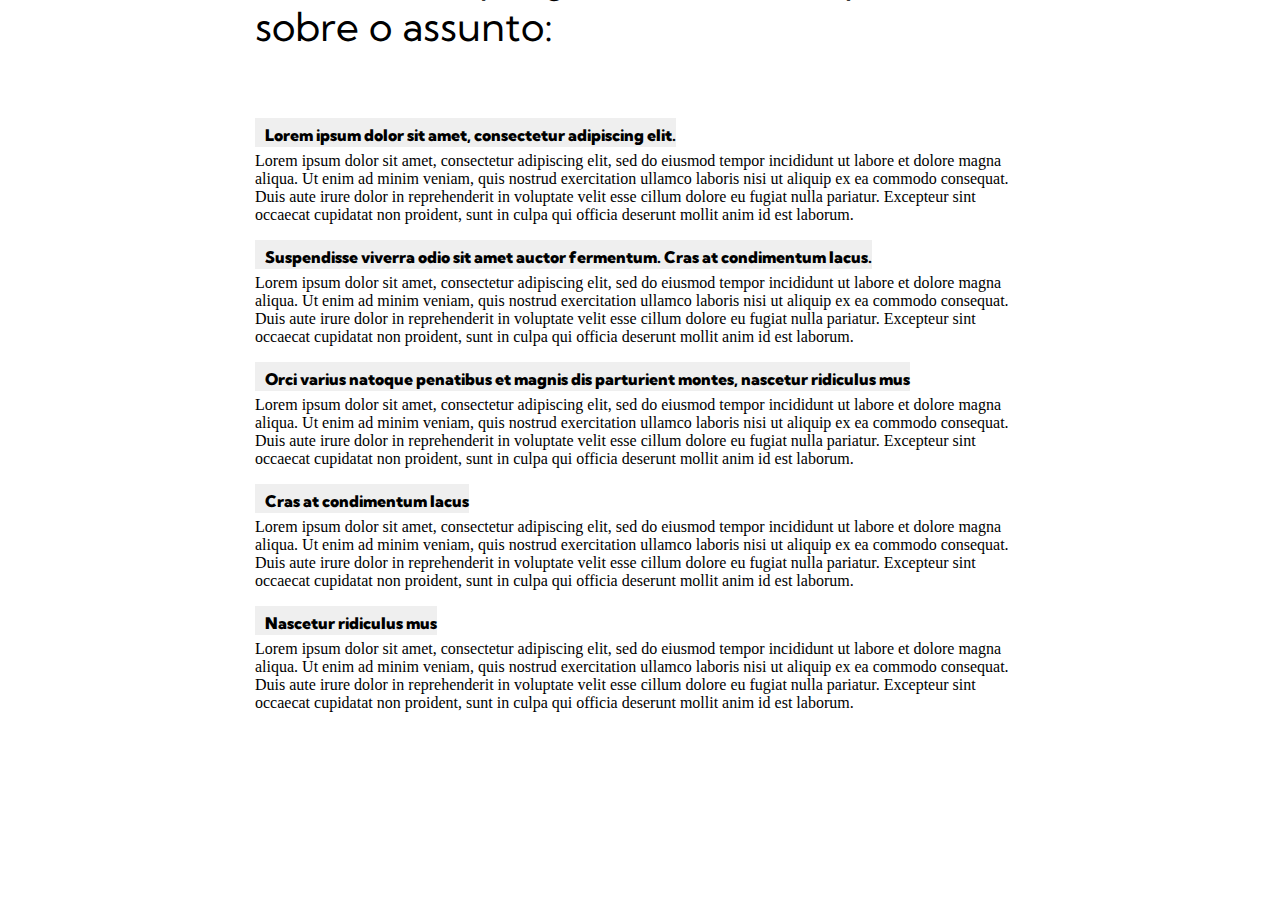
<file: tradicional.html>
<!DOCTYPE html>
<html lang="pt-BR">
<head>
    <meta charset="UTF-8">
    <meta http-equiv="X-UA-Compatible" content="IE=edge">
    <meta name="viewport" content="width=device-width, initial-scale=1.0">
    <title>Tradicional - Personnalidade Imobiliária</title>
    <link rel="preconnect" href="https://fonts.googleapis.com">
    <link rel="preconnect" href="https://fonts.gstatic.com" crossorigin>
    <link href="https://fonts.googleapis.com/css2?family=Kumbh+Sans:wght@300;400;600;700&display=swap" rel="stylesheet"> 
    <link href="https://cdn.jsdelivr.net/npm/bootstrap@5.2.1/dist/css/bootstrap.min.css" rel="stylesheet" integrity="sha384-iYQeCzEYFbKjA/T2uDLTpkwGzCiq6soy8tYaI1GyVh/UjpbCx/TYkiZhlZB6+fzT" crossorigin="anonymous">
    <link rel="stylesheet" href="https://cdn.jsdelivr.net/npm/@fancyapps/ui@4.0/dist/fancybox.css" />
    <link rel="stylesheet" href="https://cdnjs.cloudflare.com/ajax/libs/font-awesome/6.2.0/css/all.min.css" integrity="sha512-xh6O/CkQoPOWDdYTDqeRdPCVd1SpvCA9XXcUnZS2FmJNp1coAFzvtCN9BmamE+4aHK8yyUHUSCcJHgXloTyT2A==" crossorigin="anonymous" referrerpolicy="no-referrer" />
    <link rel="stylesheet" type="text/css" href="assets/css/estilos.min.css" media="screen" />
</head>
<body>
    <header class="site-header">
        <div class="container d-flex flex-row flex-wrap justify-content-between">
            <h1 class="site-logo"><a href="/"><img src="images/logo-personnalidade.png" alt="Personnalidade Imobiliária" class="img-fluid"></a></h1>
            <nav class="navbar d-flex flex-row flex-wrap">
                <a href="#" class="phone-button"><i class="fa-solid fa-phone"></i></a>
                <ul class="menu list-group list-group-horizontal">
                    <li class="list-group-item"><a href="#"><i class="fa-solid fa-barcode"></i>Boletos</a></li>
                    <li class="list-group-item"><a href="#"><i class="fa-solid fa-person"></i>Para Locatários</a></li>
                    <li class="list-group-item"><a href="#"><i class="fa-solid fa-building"></i>Para Proprietários</a></li>
                </ul>
                <div class="acesso">
                    <a href="#" class="login-button btn btn-outline-dark">Entrar</a>
                    <button class="menu-suspenso-button navbar-toggler btn" type="button">
                        <i class="fa-solid fa-bars"></i>
                    </button>
                    <div class="menu-suspenso" id="menu-suspenso">
                        <ul>
                            <li class=""><a href="#">Menu Item 1</a></li>
                            <li class=""><a href="#">Menu Item 2</a></li>
                            <li class=""><a href="#">Menu Item 3</a></li>
                            <li class=""><a href="#">Menu Item 4</a></li>
                            <li class=""><a href="#">Menu Item 5</a></li>
                        </ul>
                    </div>                      
                </div>
            </nav>
        </div>
    </header>

    <main class="site-main site-page">
        <section class="banner-page">
            <div class="container">
                <figure class="banner">
                    <img src="images/opcao-tradicional-deposito.png" alt="banner Principal">
                    <figcaption class="sr-only">Tradicional - Personalidade Imobiliária</figcaption>
                </figure>
                <section class="anuncie-gratis">
                    <form action="" method="post" class="form-anuncio">
                        <h2>Anuncie grátis</h2>
                        <input type="text" name="cep" id="cep" placeholder="CEP">
                        <input type="text" name="endereco" id="endereco" placeholder="Endereço">
                        <button type="submit">Quero alugar</button>
                    </form>
                </section>
            </div>
        </section>

        <section class="descricao-pagina tradicional">
            <div class="container d-flex flex-row flex-wrap justify-content-between">
                <h1>Tradicional<br>Depósito</h1>
                <div class="small-container d-flex flex-row flex-wrap justify-content-between">
                    <figure class="icon">
                        <img src="images/icon-personnalidade.png" alt="Ícone Personnalidade" class="img-fluid">
                        <figcaption class="sr-only">Ícone Personnalidade</figcaption>
                    </figure>
                    <h2>Alugue no tradicional e tenha flexibilidade.</h2>
                    <p>O risco é tradicional, mas o proprietátio não perde oportunidade de bons inquilinos sem crédito aprovado.</p>
                    <h3>No Tradicional Depósito, a garantia é do inquilino com até 3 meses de depósito caução.</h3>
                    <div class="d-flex flex-row flex-wrap justify-content-between lista-detalhes tradicional">
                        <div class="flex-item d-flex flex-row flex-wrap justify-content-start detalhe">
                            <figure class="icon">
                                <img src="images/icon-tempo-medio.png" alt="Tempo médio para alugar">
                                <figcaption class="sr-only">Tempo médio para alugar</figcaption>
                            </figure>
                            <div class="text">
                                <h4>Tempo médio para alugar:</h4>
                                <p>precisa de fiador ou depósito</p>
                            </div>
                        </div>
                        <div class="flex-item d-flex flex-row flex-wrap justify-content-start detalhe">
                            <figure class="icon">
                                <img src="images/icon-inquilino-paga-encargos.png" alt="Inquilino paga encargos legais">
                                <figcaption class="sr-only">Inquilino paga encargos legais</figcaption>
                            </figure>
                            <div class="text">
                                <h4>Inquilino paga encargos legais:</h4>
                                <p>condomínio, IPTU, luz, água e gás.</p>
                            </div>
                        </div>
                        <div class="flex-item d-flex flex-row flex-wrap justify-content-start detalhe">
                            <figure class="icon">
                                <img src="images/icon-aluguel-tradicional.png" alt="Aluguel tradicional">
                                <figcaption class="sr-only">Aluguel tradicional</figcaption>
                            </figure>
                            <div class="text">
                                <h4>Aluguel tradicional:</h4>
                                <p>você recebe de acordo com contrato, inclui previsão de multa e juros</p>
                            </div>
                        </div>
                        <div class="flex-item d-flex flex-row flex-wrap justify-content-start detalhe">
                            <figure class="icon">
                                <img src="images/icon-inquilino-paga-danos.png" alt="Inquilino paga danos ao imóvel">
                                <figcaption class="sr-only">Inquilino paga danos ao imóvel</figcaption>
                            </figure>
                            <div class="text">
                                <h4>Inquilino paga danos ao imóvel:</h4>
                                <p>além de pintura externa e interna.</p>
                            </div>
                        </div>
                        <div class="flex-item d-flex flex-row flex-wrap justify-content-start detalhe">
                            <figure class="icon">
                                <img src="images/icon-aprovacao-experiente.png" alt="Aprovação experiente">
                                <figcaption class="sr-only">Aprovação experiente</figcaption>
                            </figure>
                            <div class="text">
                                <h4>Aprovação experiente:</h4>
                                <p>análise de crédito é criteriosa por composição de renda</p>
                            </div>
                        </div>
                        <div class="flex-item d-flex flex-row flex-wrap justify-content-start detalhe">
                            <figure class="icon">
                                <img src="images/icon-despejo-tradicional.png" alt="Despejo sem custos de advogado">
                                <figcaption class="sr-only">Despejo sem custos de advogado</figcaption>
                            </figure>
                            <div class="text">
                                <h4>Despejo sem custos de advogado:</h4>
                                <p>paga custas judiciais com possibilidade de liminar.</p>
                            </div>
                        </div>
                    </div>
                </div>
                <h3 class="text-center">Negócio fechado com mais tranquilidade pra você.</h3>
                <div class="timeline d-flex flex-row justify-content-between">
                    <div class="flex-item dots">
                        <span>1</span>
                        <p>Profissional<br>fotografa</p>
                    </div>
                    <div class="flex-item dots">
                        <span>2</span>
                        <p>Anunciamos seu<br>imóvel</p>
                    </div>
                    <div class="flex-item dots">
                        <span>3</span>
                        <p>Valorizamos<br>as visitas</p>
                    </div>
                    <div class="flex-item dots">
                        <span>4</span>
                        <p>Fechamos<br>contrato</p>
                    </div>
                    <div class="flex-item dots">
                        <span>5</span>
                        <p>Gestão das<br>contas</p>
                    </div>
                    <div class="flex-item dots">
                        <span>6</span>
                        <p>Suporte na<br>mediação</p>
                    </div>
                </div>
            </div>
        </section>

        <section class="opcao-atendimento">
            <div class="container d-flex flex-row flex-wrap justify-content-center">
                <h2>Aqui você tem opção de escolha e atendimento humano.</h2>
                <div class="flex-item opcao-tradicional">
                    <figure class="img-opcao">
                        <img src="images/opcao-tradicional-deposito.png" alt="Tradicional Depósito" class="img-fluid">
                        <figcaption>Tradicional Depósito</figcaption>
                    </figure>
                    <h3>Flexibilidade para alugar</h3>
                    <p>Garantia é do inquilino<br>(até 3 meses de depósito caução)</p>
                    <div class="observacao">
                        <h4>Risco tradicional:</h4>
                        <p>Não perde oportunidade de bons inquilinos sem crédito aprovado.</p>
                    </div>
                </div>
                <div class="flex-item opcao-personnalidade">
                    <figure class="img-opcao">
                        <img src="images/opcao-personnalidade-garantido.png" alt="Personnalidade Garantido" class="img-fluid">
                        <figcaption>Personnalidade Garantido</figcaption>
                    </figure>
                    <h3>Livre de riscos</h3>
                    <p>Garantia seguro-fiança<br>(até  30 aluguéis)</p>
                    <div class="observacao">
                        <h4>Maior tempo para alugar:</h4>
                        <p>O custo é do inquilino.</p>
                    </div>
                </div>
            </div>
        </section>

        <section class="fale-especialista">
            <div class="container d-flex flex-row flex-wrap justify-content-between">
                <div class="small-container d-flex flex-row flex-wrap justify-content-between">
                    <div class="alerta d-flex flex-row flex-wrap justify-content-between">
                        <h4>Fale com nossos especialistas</h4>
                        <p>Entendemos você e trabalhamos para que tenha a melhor experiência para alugar ou vender seu imóvel. Nossos profissionais são os mais bem avaliados da região</p>
                        <div class="botoes d-flex flex-row flex-wrap justify-content-between">
                            <a href="#" target="_blank" class="btn btn-success" rel="noopener noreferrer">Anuncie por Whatsapp</a>
                            <a href="#" target="_blank" class="btn btn-danger" rel="noopener noreferrer">Anuncie por Telefone</a>
                        </div>
                    </div>
                    <h2>O melhor da <strong>gestão digital</strong> com <strong>atendimento humano</strong>.</h2>
                    <p>A Personnalidade cuida de tudo: da documentação rigorosa à gestão do imóvel de forma transparente, com a agilidade do digital e atendimento humano. Também otimiza e controla processos, melhorando a experiência dos clientes. Resultado: ótimos negócios sem armadilha nem robô.</p>
                    <table>
                        <tbody>
                            <tr>
                                <td></td>
                                <td>
                                    <figure class="icon">
                                        <img src="images/icon-personnalidade.png" alt="Ícone Personnalidade" class="img-fluid">
                                        <figcaption class="sr-only">Ícone Personnalidade</figcaption>
                                    </figure>
                                </td>
                            </tr>
                            <tr>
                                <td>Profissionais experientes e bem avaliados</td>
                                <td><i class="fa-solid fa-check"></i></td>
                            </tr>
                            <tr>
                                <td>Negociações transparentes</td>
                                <td><i class="fa-solid fa-check"></i></td>
                            </tr>
                            <tr>
                                <td>Maior visibilidade nos bairros: anúncio grátis</td>
                                <td><i class="fa-solid fa-check"></i></td>
                            </tr>
                            <tr>
                                <td>Simplicidade de uso do aplicativo</td>
                                <td><i class="fa-solid fa-check"></i></td>
                            </tr>
                        </tbody>
                    </table>
                </div>
            </div>
        </section>
        
        <section class="galeria d-flex flex-row flex-wrap justify-content-between">
            <a href="images/galeria-01.png" data-fancybox="galeria" class="imagem-galeria-link">
                <figure class="imagem-galeria">
                    <img src="images/galeria-01.png" alt="Imagem Galeria 01" class="img-fluid">
                    <figcaption class="sr-only">Imagem Galeria 01</figcaption>
                </figure>
            </a>
            <a href="images/galeria-02.png" data-fancybox="galeria" class="imagem-galeria-link">
                <figure class="imagem-galeria">
                    <img src="images/galeria-02.png" alt="Imagem Galeria 02" class="img-fluid">
                    <figcaption class="sr-only">Imagem Galeria 02</figcaption>
                </figure>
            </a>
        </section>

        <section class="faqs">
            <div class="container d-flex flex-row flex-wrap justify-content-between">
                <div class="small-container d-flex flex-row flex-wrap justify-content-between">
                    <h2>Quer saber mais?</h2>
                    <h3>Conheça as perguntas mais frequentes sobre o assunto:</h3>
                    <div class="accordion accordion-flush" id="accordionFaqs">
                        <div class="accordion-item">
                            <h2 class="accordion-header" id="headingFaqUm">
                                <button class="accordion-button collapsed" type="button" data-bs-toggle="collapse" data-bs-target="#collapseFaqUm" aria-expanded="false" aria-controls="collapseFaqUm">
                                    <i class="fa-solid fa-angle-right"></i>
                                    Lorem ipsum dolor sit amet, consectetur adipiscing elit. 
                                </button>
                            </h2>
                            <div id="collapseFaqUm" class="accordion-collapse collapse" aria-labelledby="headingFaqUm">
                                <div class="accordion-body">
                                    Lorem ipsum dolor sit amet, consectetur adipiscing elit, sed do eiusmod tempor incididunt ut labore et dolore magna aliqua. Ut enim ad minim veniam, quis nostrud exercitation ullamco laboris nisi ut aliquip ex ea commodo consequat. Duis aute irure dolor in reprehenderit in voluptate velit esse cillum dolore eu fugiat nulla pariatur. Excepteur sint occaecat cupidatat non proident, sunt in culpa qui officia deserunt mollit anim id est laborum.
                                </div>
                            </div>
                        </div>
                        <div class="accordion-item">
                            <h2 class="accordion-header" id="headingFaqDois">
                                <button class="accordion-button collapsed" type="button" data-bs-toggle="collapse" data-bs-target="#collapseFaqDois" aria-expanded="false" aria-controls="collapseFaqDois">
                                    <i class="fa-solid fa-angle-right"></i>
                                    Suspendisse viverra odio sit amet auctor fermentum. Cras at condimentum lacus.
                                </button>
                            </h2>
                            <div id="collapseFaqDois" class="accordion-collapse collapse" aria-labelledby="headingFaqDois">
                                <div class="accordion-body">
                                    Lorem ipsum dolor sit amet, consectetur adipiscing elit, sed do eiusmod tempor incididunt ut labore et dolore magna aliqua. Ut enim ad minim veniam, quis nostrud exercitation ullamco laboris nisi ut aliquip ex ea commodo consequat. Duis aute irure dolor in reprehenderit in voluptate velit esse cillum dolore eu fugiat nulla pariatur. Excepteur sint occaecat cupidatat non proident, sunt in culpa qui officia deserunt mollit anim id est laborum.
                                </div>
                            </div>
                        </div>
                        <div class="accordion-item">
                            <h2 class="accordion-header" id="headingFaqTres">
                                <button class="accordion-button collapsed" type="button" data-bs-toggle="collapse" data-bs-target="#collapseFaqTres" aria-expanded="false" aria-controls="collapseFaqTres">
                                    <i class="fa-solid fa-angle-right"></i>
                                    Orci varius natoque penatibus et magnis dis parturient montes, nascetur ridiculus mus
                                </button>
                            </h2>
                            <div id="collapseFaqTres" class="accordion-collapse collapse" aria-labelledby="headingFaqTres">
                                <div class="accordion-body">
                                    Lorem ipsum dolor sit amet, consectetur adipiscing elit, sed do eiusmod tempor incididunt ut labore et dolore magna aliqua. Ut enim ad minim veniam, quis nostrud exercitation ullamco laboris nisi ut aliquip ex ea commodo consequat. Duis aute irure dolor in reprehenderit in voluptate velit esse cillum dolore eu fugiat nulla pariatur. Excepteur sint occaecat cupidatat non proident, sunt in culpa qui officia deserunt mollit anim id est laborum.
                                </div>
                            </div>
                        </div>
                        <div class="accordion-item">
                            <h2 class="accordion-header" id="headingFaqQuatro">
                                <button class="accordion-button collapsed" type="button" data-bs-toggle="collapse" data-bs-target="#collapseFaqQuatro" aria-expanded="false" aria-controls="collapseFaqQuatro">
                                    <i class="fa-solid fa-angle-right"></i>
                                    Cras at condimentum lacus
                                </button>
                            </h2>
                            <div id="collapseFaqQuatro" class="accordion-collapse collapse" aria-labelledby="headingFaqQuatro">
                                <div class="accordion-body">
                                    Lorem ipsum dolor sit amet, consectetur adipiscing elit, sed do eiusmod tempor incididunt ut labore et dolore magna aliqua. Ut enim ad minim veniam, quis nostrud exercitation ullamco laboris nisi ut aliquip ex ea commodo consequat. Duis aute irure dolor in reprehenderit in voluptate velit esse cillum dolore eu fugiat nulla pariatur. Excepteur sint occaecat cupidatat non proident, sunt in culpa qui officia deserunt mollit anim id est laborum.
                                </div>
                            </div>
                        </div>
                        <div class="accordion-item">
                            <h2 class="accordion-header" id="headingFaqCinco">
                                <button class="accordion-button collapsed" type="button" data-bs-toggle="collapse" data-bs-target="#collapseFaqCinco" aria-expanded="false" aria-controls="collapseFaqCinco">
                                    <i class="fa-solid fa-angle-right"></i>
                                    Nascetur ridiculus mus
                                </button>
                            </h2>
                            <div id="collapseFaqCinco" class="accordion-collapse collapse" aria-labelledby="headingFaqCinco">
                                <div class="accordion-body">
                                    Lorem ipsum dolor sit amet, consectetur adipiscing elit, sed do eiusmod tempor incididunt ut labore et dolore magna aliqua. Ut enim ad minim veniam, quis nostrud exercitation ullamco laboris nisi ut aliquip ex ea commodo consequat. Duis aute irure dolor in reprehenderit in voluptate velit esse cillum dolore eu fugiat nulla pariatur. Excepteur sint occaecat cupidatat non proident, sunt in culpa qui officia deserunt mollit anim id est laborum.
                                </div>
                            </div>
                        </div>
                    </div>
                </div>
            </div>
        </section>
    </main>

    <script src="assets/js/jquery-3.6.1.min.js"></script>
    <script src="https://cdn.jsdelivr.net/npm/bootstrap@5.2.1/dist/js/bootstrap.bundle.min.js" integrity="sha384-u1OknCvxWvY5kfmNBILK2hRnQC3Pr17a+RTT6rIHI7NnikvbZlHgTPOOmMi466C8" crossorigin="anonymous"></script>
    <script src="https://cdn.jsdelivr.net/npm/@fancyapps/ui@4.0/dist/fancybox.umd.js"></script>
    <script src="assets/js/endereco-pelo-cep.js"></script>
    <script src="assets/js/custom.js"></script>
</body>
</html>
</file>
<file: assets/css/estilos.min.css>
@import"https://fonts.googleapis.com/css2?family=Kumbh+Sans:wght@300;400;600;700&display=swap";*{margin:0;padding:0}a,button{text-decoration:none;transition:all .25s ease}ul{list-style:none;margin:0;padding:0}ol{list-style-position:inside;margin:0;padding:0}div.small-container{margin:0 auto;max-width:770px}header.site-header{background:#fff;padding:20px 0}header.site-header .site-logo{max-width:270px}header.site-header nav.navbar a.phone-button{border-radius:100px;color:#000;font-size:25px;line-height:48px;height:50px;margin-right:20px;text-align:center;width:50px}header.site-header nav.navbar a.phone-button:hover{background:#000;color:#fff}header.site-header nav.navbar ul.menu{margin-right:20px}header.site-header nav.navbar ul.menu li.list-group-item{border:0 none;margin:0 10px}header.site-header nav.navbar ul.menu li.list-group-item a{color:#000;font:normal 18px "Kumbh Sans",sans-serif;text-transform:uppercase}header.site-header nav.navbar ul.menu li.list-group-item a i{margin-right:10px}header.site-header nav.navbar ul.menu li.list-group-item a:hover{color:#302e7a}header.site-header nav.navbar div.acesso a.login-button{border-width:3px;font:bold 18px "Kumbh Sans",sans-serif;margin-right:20px}header.site-header nav.navbar div.acesso button.menu-suspenso-button{border:0 none;color:#000;padding:.65rem 1rem;transition:all .25s ease}header.site-header nav.navbar div.acesso button.menu-suspenso-button.ativo{border-radius:.375rem .375rem 0 0;background:#000;color:#fff}header.site-header nav.navbar div.acesso button.menu-suspenso-button:hover{background:#000;color:#fff}header.site-header nav.navbar div.acesso button.menu-suspenso-button:focus{box-shadow:none}header.site-header nav.navbar div.acesso div.menu-suspenso{display:none;position:absolute;right:0}header.site-header nav.navbar div.acesso div.menu-suspenso ul li{border:0 none;padding:0}header.site-header nav.navbar div.acesso div.menu-suspenso ul li a{background:#000;color:#fff;display:block;padding:10px 35px}header.site-header nav.navbar div.acesso div.menu-suspenso ul li a:hover{background:#302e7a}@media screen and (max-width: 992px){header.site-header .site-logo{margin:0 auto 20px}header.site-header nav.navbar a.phone-button{margin:0}header.site-header nav.navbar ul.menu{flex:0 1 80%;margin:0}header.site-header nav.navbar div.acesso{margin:20px auto 0;position:relative}header.site-header nav.navbar div.acesso div.menu-suspenso{min-width:200px;z-index:10}header.site-header nav.navbar div.acesso div.menu-suspenso ul li{text-align:center}}@media screen and (max-width: 600px){header.site-header .site-logo{margin:0 auto 20px}header.site-header nav.navbar{max-width:100%}header.site-header nav.navbar a.phone-button{margin:0 auto}header.site-header nav.navbar ul.menu{flex:1 1 100%;flex-wrap:wrap;margin:20px 0 10px}header.site-header nav.navbar ul.menu li{flex:1 1 100%;margin:10px auto;text-align:center}header.site-header nav.navbar div.acesso{margin:20px auto 0;position:relative}header.site-header nav.navbar div.acesso div.menu-suspenso{min-width:200px}header.site-header nav.navbar div.acesso div.menu-suspenso ul li{text-align:center}}main.site-main section.banner-principal{background:linear-gradient(#302E7A 80%, #FFFFFF 80%)}main.site-main section.banner-principal figure.banner{padding:100px 0;position:relative;text-align:right}main.site-main section.banner-principal figure.banner img{max-width:925px}main.site-main section.banner-principal figure.banner figcaption{background:#fff;color:#000;font:bold 66px/70px "Kumbh Sans",sans-serif;height:440px;padding:43px 32px;position:absolute;text-align:left;top:45%;transform:translateY(-50%);width:470px}main.site-main section.anuncie-gratis div.formulario-anuncio{flex:0 1 40%;padding:0 70px}main.site-main section.anuncie-gratis form.form-anuncio{background:#fff;border-radius:30px;box-shadow:0 0 20px 5px rgba(0,0,0,.1);padding:15px 20px 25px}main.site-main section.anuncie-gratis form.form-anuncio h2{color:#000;font:600 34px "Kumbh Sans",sans-serif;margin:0 0 40px;text-align:center}main.site-main section.anuncie-gratis form.form-anuncio input{background:#fff;border:1px solid #000;border-radius:10px;color:#000;font:normal 16px "Kumbh Sans",sans-serif;margin-bottom:40px;padding:20px;width:100%}main.site-main section.anuncie-gratis form.form-anuncio input:focus{border-color:#302e7a;box-shadow:none;outline:0;color:#302e7a}main.site-main section.anuncie-gratis form.form-anuncio button[type=submit]{background:#c4161c;border:1px solid #000;border-radius:10px;color:#fff;font:bold 26px "Kumbh Sans",sans-serif;height:60px;width:100%}main.site-main section.anuncie-gratis form.form-anuncio button[type=submit]:hover{background:#302e7a}main.site-main section.anuncie-gratis figure.icon{margin:70px auto 0;width:38%}main.site-main section.anuncie-gratis div.descricao-anuncio{flex:0 1 60%;padding:0 100px}main.site-main section.anuncie-gratis div.descricao-anuncio p{font:normal 24px/34px "Kumbh Sans",sans-serif}main.site-main section.contrate-gestora{background:linear-gradient(#FFFFFF 15%, #302E7A 15%);margin:100px 0 0;position:relative}main.site-main section.contrate-gestora::before{background:#c4161c;content:"";display:block;height:20px;left:0;position:absolute;top:0;width:50%}main.site-main section.contrate-gestora figure.banner-gestora{position:relative}main.site-main section.contrate-gestora figure.banner-gestora img{left:-210px;position:absolute;top:40px;max-width:970px}main.site-main section.contrate-gestora div.descricao-gestora{margin:200px 0 100px;max-width:400px}main.site-main section.contrate-gestora div.descricao-gestora h2{color:#fff;font:600 42px "Kumbh Sans",sans-serif}main.site-main section.contrate-gestora div.descricao-gestora p{color:#fff;font:normal 27px/37px "Kumbh Sans",sans-serif}main.site-main section.gestao-digital{background:#fff;padding:100px 0}main.site-main section.gestao-digital div.descricao-digital{flex:0 1 45%}main.site-main section.gestao-digital div.descricao-digital figure.icon{margin-bottom:50px}main.site-main section.gestao-digital div.descricao-digital figure.icon img{max-width:70px}main.site-main section.gestao-digital div.descricao-digital h2{color:#000;font:600 95px/99px "Kumbh Sans",sans-serif}main.site-main section.gestao-digital figure.banner-digital{flex:0 1 50%}main.site-main section.gestao-digital figure.banner-digital img{max-width:590px}main.site-main section.sem-preocupacao{background:linear-gradient(#302E7A 30%, #FFFFFF 30%);overflow:hidden;padding:200px 0 80px}main.site-main section.sem-preocupacao figure.banner-preocupacao{flex:1 1 100%;position:relative}main.site-main section.sem-preocupacao figure.banner-preocupacao::before{background:#c4161c;content:"";display:block;height:165px;left:-40px;position:absolute;bottom:0;width:20px}main.site-main section.sem-preocupacao figure.banner-preocupacao img{max-width:1500px}main.site-main section.sem-preocupacao h2{color:#000;flex:1 1 100%;font:600 70px/72px "Kumbh Sans",sans-serif;margin:70px 0}main.site-main section.sem-preocupacao div.descricao-sem-preocupacao{flex:1 1 100%;position:relative}main.site-main section.sem-preocupacao div.descricao-sem-preocupacao div.flex-item{flex:0 1 35%;margin:0 70px}main.site-main section.sem-preocupacao div.descricao-sem-preocupacao h3{color:#000;font:600 36px/44px "Kumbh Sans",sans-serif;margin-bottom:50px}main.site-main section.sem-preocupacao div.descricao-sem-preocupacao ol.lista-numerica li{font:normal 22px/32px "Kumbh Sans",sans-serif;margin-bottom:30px}main.site-main section.sem-preocupacao div.descricao-sem-preocupacao::after{background:#c4161c;content:"";display:block;height:20px;left:0;position:absolute;bottom:-40px;width:170px}main.site-main section.opcao-atendimento{background:#302e7a;border-top:40px solid #d9d9d9;padding:100px 0}main.site-main section.opcao-atendimento h2{color:#fff;flex:1 1 100%;font:600 36px "Kumbh Sans",sans-serif;text-align:center}main.site-main section.opcao-atendimento div.flex-item{flex:0 1 40%;margin-top:70px;padding:0 50px}main.site-main section.opcao-atendimento div.flex-item figure.img-opcao{border-top:10px solid #c4161c;position:relative}main.site-main section.opcao-atendimento div.flex-item figure.img-opcao figcaption{background:#c4161c;border-radius:10px;color:#fff;font:900 21px/26px "Kumbh Sans",sans-serif;margin:-35px auto 0;padding:20px 10px;position:relative;text-align:center;width:80%}main.site-main section.opcao-atendimento div.flex-item h3{color:#fff;font:bold 21px "Kumbh Sans",sans-serif;margin:50px 0 30px}main.site-main section.opcao-atendimento div.flex-item p{color:#fff;font:normal 22px "Kumbh Sans",sans-serif}main.site-main section.opcao-atendimento div.flex-item div.observacao{border:1px solid #fff;border-radius:20px;color:#fff;margin:50px 0;padding:20px}main.site-main section.opcao-atendimento div.flex-item div.observacao h4,main.site-main section.opcao-atendimento div.flex-item div.observacao p{font:600 21px/32px "Kumbh Sans",sans-serif;margin:0}main.site-main section.opcao-atendimento div.flex-item div.observacao p{font-weight:normal}@media screen and (max-width: 992px){main.site-main section.banner-principal{overflow:hidden}main.site-main section.banner-principal figure.banner{padding:50px 0 100px}main.site-main section.banner-principal figure.banner img{max-width:740px}main.site-main section.banner-principal figure.banner figcaption{font:bold 50px/60px "Kumbh Sans",sans-serif;height:auto;left:-5%;text-align:center;top:80%;width:100%}main.site-main section.anuncie-gratis div.formulario-anuncio{padding:0}main.site-main section.anuncie-gratis div.descricao-anuncio{padding:0 30px}main.site-main section.contrate-gestora figure.banner-gestora img{left:0;max-width:100%;position:relative}main.site-main section.contrate-gestora div.descricao-gestora{margin:70px auto 100px;max-width:100%;text-align:center}main.site-main section.contrate-gestora div.descricao-gestora h2{margin-bottom:30px}main.site-main section.gestao-digital div.descricao-digital{flex:1 1 100%;order:2;text-align:center}main.site-main section.gestao-digital div.descricao-digital h2{font:600 65px/80px "Kumbh Sans",sans-serif}main.site-main section.gestao-digital figure.banner-digital{flex:1 1 100%;order:1;text-align:center}main.site-main section.sem-preocupacao{background:linear-gradient(#302E7A 18%, #FFFFFF 18%);padding:80px 0}main.site-main section.sem-preocupacao figure.banner-preocupacao img{max-width:900px}main.site-main section.sem-preocupacao h2{font-size:50px;line-height:60px}main.site-main section.sem-preocupacao div.descricao-sem-preocupacao div.flex-item{flex:0 1 45%;margin:0}main.site-main section.opcao-atendimento div.flex-item{flex:1 1 50%;padding:0 20px}main.site-main section.opcao-atendimento div.flex-item figure.img-opcao figcaption{font-size:16px}}@media screen and (max-width: 600px){main.site-main section.banner-principal figure.banner{padding:50px 0}main.site-main section.banner-principal figure.banner img{max-width:480px}main.site-main section.banner-principal figure.banner figcaption{position:relative;font-size:30px;line-height:40px;padding:0;top:0}main.site-main section.anuncie-gratis div.formulario-anuncio{padding:0;flex:1}main.site-main section.anuncie-gratis div.descricao-anuncio{padding:0 30px;flex:1}main.site-main section.gestao-digital div.descricao-digital{max-width:100%}main.site-main section.gestao-digital div.descricao-digital h2{font:600 50px/60px "Kumbh Sans",sans-serif}main.site-main section.gestao-digital figure.banner-digital{order:1}main.site-main section.gestao-digital figure.banner-digital img{max-width:100%}main.site-main section.sem-preocupacao{background:linear-gradient(#302E7A 10%, #FFFFFF 10%);padding:80px 0}main.site-main section.sem-preocupacao figure.banner-preocupacao::before{left:-15px;bottom:-60px}main.site-main section.sem-preocupacao figure.banner-preocupacao img{max-width:450px}main.site-main section.sem-preocupacao h2{font-size:50px;line-height:60px}main.site-main section.sem-preocupacao div.descricao-sem-preocupacao div.flex-item{flex:1;margin:0 0 20px}main.site-main section.opcao-atendimento div.flex-item{flex:1 1 50%;padding:0 20px}main.site-main section.opcao-atendimento div.flex-item figure.img-opcao figcaption{font-size:16px}}main.site-page section.banner-page{background:linear-gradient(#FFFFFF 15%, #302E7A 15%)}main.site-page section.banner-page div.container{position:relative}main.site-page section.banner-page figure.banner{padding:30px 0 150px}main.site-page section.banner-page figure.banner img{max-width:1000px}main.site-page section.banner-page section.anuncie-gratis{bottom:50px;position:absolute;right:50px}main.site-page section.banner-page section.anuncie-gratis form.form-anuncio{max-width:370px}main.site-page section.descricao-pagina{padding:50px 0 100px}main.site-page section.descricao-pagina h1,main.site-page section.descricao-pagina h2,main.site-page section.descricao-pagina h3,main.site-page section.descricao-pagina h4,main.site-page section.descricao-pagina p{flex:1 1 100%;margin:0}main.site-page section.descricao-pagina h1{font:bold 40px/42px "Kumbh Sans",sans-serif;padding:40px;position:relative;text-align:center}main.site-page section.descricao-pagina h1::before{background:#c4161c;content:"";display:block;height:20px;left:50%;position:absolute;top:0;transform:translateX(-50%);width:370px}main.site-page section.descricao-pagina figure.icon{margin-top:100px;max-width:72px}main.site-page section.descricao-pagina h2{font:600 48px/60px "Kumbh Sans",sans-serif}main.site-page section.descricao-pagina h3{margin-top:50px;font:600 26px/36px "Kumbh Sans",sans-serif}main.site-page section.descricao-pagina p{font:normal 22px/30px "Kumbh Sans",sans-serif}main.site-page section.descricao-pagina div.lista-detalhes{flex:1 1 100%;margin-top:30px}main.site-page section.descricao-pagina div.lista-detalhes div.detalhe{align-items:center;flex:0 1 50%;margin:0 0 40px}main.site-page section.descricao-pagina div.lista-detalhes div.detalhe figure.icon{margin:0 20px 0 0}main.site-page section.descricao-pagina div.lista-detalhes div.detalhe .text{flex:0 1 75%}main.site-page section.descricao-pagina div.lista-detalhes div.detalhe .text h4{font:600 16px/20px "Kumbh Sans",sans-serif}main.site-page section.descricao-pagina div.lista-detalhes div.detalhe .text p{font:normal 16px/20px "Kumbh Sans",sans-serif}main.site-page section.descricao-pagina div.timeline{flex:1 1 100%;position:relative}main.site-page section.descricao-pagina div.timeline::before{background:#a1a1a1;content:"";display:block;height:2px;position:absolute;top:45%;transform:translateY(-50%);width:100%;z-index:-1}main.site-page section.descricao-pagina div.timeline div.dots span{background:#302e7a;border-radius:50%;color:#fff;display:block;font:600 50px/120px "Kumbh Sans",sans-serif;height:120px;margin-top:50px;text-align:center;width:120px}main.site-page section.descricao-pagina div.timeline div.dots p{font:600 22px/26px "Kumbh Sans",sans-serif;margin-top:30px;text-align:center}main.site-page section.opcao-atendimento{border:0}main.site-page section.fale-especialista{padding:100px 0}main.site-page section.fale-especialista div.alerta{background:#302e7a;border-radius:40px;color:#fff;margin:0 0 100px;padding:50px 100px}main.site-page section.fale-especialista div.alerta h4,main.site-page section.fale-especialista div.alerta p{flex:1 1 100%}main.site-page section.fale-especialista div.alerta h4{font:600 26px "Kumbh Sans",sans-serif;margin-bottom:30px}main.site-page section.fale-especialista div.alerta p{font:normal 20px/24px "Kumbh Sans",sans-serif}main.site-page section.fale-especialista div.alerta div.botoes{flex:1 1 100%;margin:50px 0 -70px}main.site-page section.fale-especialista div.alerta div.botoes a{border:0 none;border-radius:10px;font:600 20px/28px "Kumbh Sans",sans-serif;padding:10px 30px}main.site-page section.fale-especialista div.alerta div.botoes a.btn-success{background-color:#159639}main.site-page section.fale-especialista div.alerta div.botoes a.btn-success:hover{background:#0f6928}main.site-page section.fale-especialista div.alerta div.botoes a.btn-danger{background-color:#c4161c}main.site-page section.fale-especialista div.alerta div.botoes a.btn-danger:hover{background:#961115}main.site-page section.fale-especialista h2{font:300 40px/45px "Kumbh Sans",sans-serif;margin-bottom:30px}main.site-page section.fale-especialista h2 strong{font-weight:600}main.site-page section.fale-especialista p{font:normal 22px/32px "Kumbh Sans",sans-serif}main.site-page section.fale-especialista table{margin:0 auto;width:100%}main.site-page section.fale-especialista table tr{border-bottom:1px solid #a1a1a1}main.site-page section.fale-especialista table tr td{font:600 25px/45px "Kumbh Sans",sans-serif;padding:15px 20px}main.site-page section.fale-especialista table tr td figure{max-width:70px}main.site-page section.fale-especialista table tr td i{background:#302e7a;border-radius:50%;color:#fff;font-size:30px;line-height:50px;height:50px;margin-left:10px;text-align:center;width:50px}main.site-page section.galeria{margin:150px 0 100px}main.site-page section.faqs{margin-bottom:200px}main.site-page section.faqs h2{font:600 40px/50px "Kumbh Sans",sans-serif}main.site-page section.faqs h3{font:normal 40px/50px "Kumbh Sans",sans-serif}main.site-page section.faqs div.accordion{margin-top:50px}main.site-page section.faqs div.accordion div.accordion-item{border:0 none}main.site-page section.faqs div.accordion div.accordion-item button{border:0 none;box-shadow:none;font:900 16px/24px "Kumbh Sans",sans-serif;transition:all .25s ease}main.site-page section.faqs div.accordion div.accordion-item button::after{display:none}main.site-page section.faqs div.accordion div.accordion-item button:not(.collapsed){background:rgba(0,0,0,0);color:#302e7a}main.site-page section.faqs div.accordion div.accordion-item button:focus{box-shadow:none}main.site-page section.faqs div.accordion div.accordion-item button:hover{color:#302e7a}main.site-page section.faqs div.accordion div.accordion-item button i{font-size:30px;margin-right:10px;transition:all .25s ease}@media screen and (max-width: 992px){main.site-page section.banner-page figure.banner img{max-width:600px;transform:scaleX(-1)}main.site-page section.banner-page section.anuncie-gratis form.form-anuncio{max-width:300px}main.site-page section.descricao-pagina figure.icon{margin-top:40px}main.site-page section.descricao-pagina div.lista-detalhes div.detalhe .text{flex:0 1 70%}main.site-page section.descricao-pagina div.timeline::before{left:50%;top:35%;transform:translate(-50%, -50%);width:90%}main.site-page section.descricao-pagina div.timeline div.dots{flex:0 1 16.6666667%}main.site-page section.descricao-pagina div.timeline div.dots span{font-size:40px;height:80px;line-height:80px;margin:30px auto 0;width:80px}main.site-page section.descricao-pagina div.timeline div.dots p{font-size:16px;line-height:20px}main.site-page section.fale-especialista div.alerta{padding:50px 70px}main.site-page section.galeria{margin:50px 0 0}main.site-page section.galeria a.imagem-galeria-link{flex:0 1 49%}}@media screen and (max-width: 600px){main.site-page section.banner-page{background:linear-gradient(#FFFFFF 15%, #302E7A 15%, #302E7A 80%, #FFFFFF 80%)}main.site-page section.banner-page figure.banner{margin:0 0 -50px;padding:30px 0 20px}main.site-page section.banner-page figure.banner img{max-width:100%;transform:scaleX(1)}main.site-page section.banner-page section.anuncie-gratis{bottom:0;left:0;position:relative;z-index:10}main.site-page section.banner-page section.anuncie-gratis form.form-anuncio{margin:0 auto}main.site-page section.descricao-pagina{padding:100px 0}main.site-page section.descricao-pagina h1::before{max-width:300px}main.site-page section.descricao-pagina div.lista-detalhes div.detalhe{flex:1 1 100%}main.site-page section.descricao-pagina div.timeline{flex-wrap:wrap}main.site-page section.descricao-pagina div.timeline::before{display:none}main.site-page section.descricao-pagina div.timeline div.dots{flex:1 1 100%;margin:20px 0 30px}main.site-page section.descricao-pagina div.timeline div.dots span{margin:0 auto}main.site-page section.descricao-pagina div.timeline div.dots p{margin-top:10px}main.site-page section.fale-especialista div.alerta{padding:50px}main.site-page section.fale-especialista div.alerta div.botoes{margin:30px 0 -100px}main.site-page section.fale-especialista div.alerta div.botoes a{margin:10px 0}main.site-page section.fale-especialista table tr td{font-size:18px;line-height:25px}main.site-page section.galeria{margin:50px 0 0}main.site-page section.galeria a.imagem-galeria-link{flex:0 1 49%}}/*# sourceMappingURL=estilos.min.css.map */
</file>
